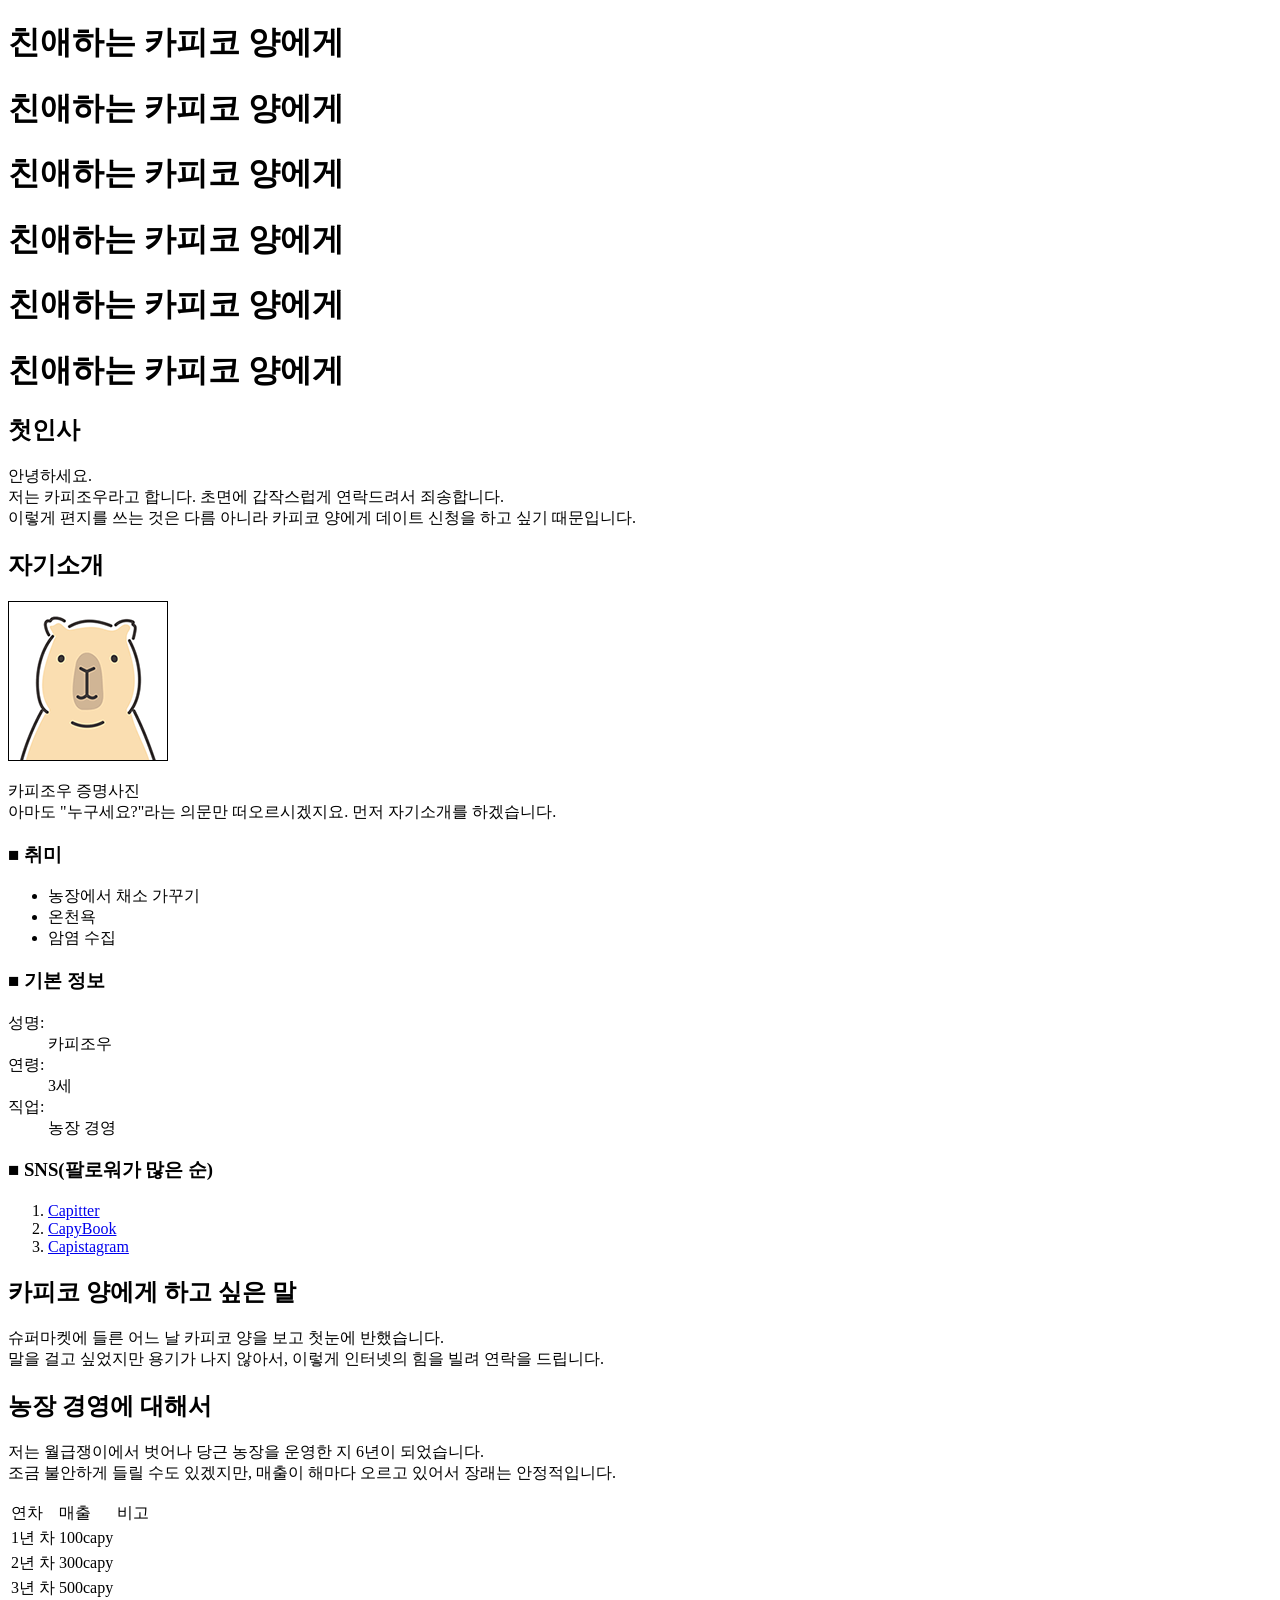
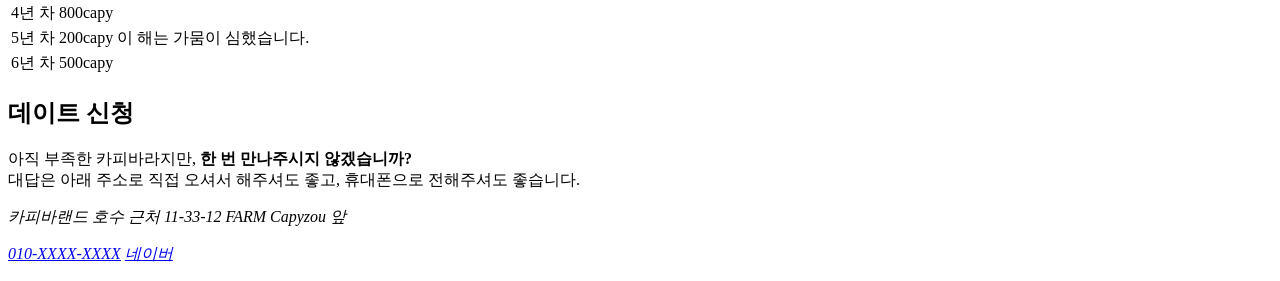
<file: test0323/index.html>
<!DOCTYPE html>
<html lang="ko">
<head>
<meta charset="UTF-8">
<title>카피코 양에게 보내는 편지</title>
</head>
<body>
    <h1>친애하는 카피코 양에게</h1>
    <h1>친애하는 카피코 양에게</h1>
    <h1>친애하는 카피코 양에게</h1>
    <h1>친애하는 카피코 양에게</h1>
    <h1>친애하는 카피코 양에게</h1>
    <h1>친애하는 카피코 양에게</h1>
    <h2>첫인사</h2>
    <p>안녕하세요. <br>
        저는 카피조우라고 합니다. 초면에 갑작스럽게 연락드려서 죄송합니다.<br>
        이렇게 편지를 쓰는 것은 다름 아니라 카피코 양에게 데이트 신청을 하고 싶기 때문입니다.
    </p>


    <h2>자기소개</h2>
    <img src="./images/capyzou.png" alt="이미지에대한설명입력">
    <p>

        카피조우 증명사진<br>
        아마도 "누구세요?"라는 의문만 떠오르시겠지요. 먼저 자기소개를 하겠습니다.<br>
        <h3>
            ■ 취미
        </h3>
        <ul>
            <li>농장에서 채소 가꾸기</li>
            <li>온천욕</li>
            <li>암염 수집</li>
        </ul>
<!-- 기본 정보 목록을 만들 수 있다. -->
        <h3>■ 기본 정보 </h3>
        <dl>
            <dt>성명:</dt>
            <dd>카피조우</dd>
            <dt>연령:</dt>
            <dd>3세</dd>
            <dt>직업:</dt>
            <dd>농장 경영</dd>
        </dl>

        <h3>■ SNS(팔로워가 많은 순)</h3>
        <ol>
            <li><a href="#">Capitter</a></li>
            <li><a href="#">CapyBook</a></li>
            <li><a href="#">Capistagram</a></li>
        </ol>

    </p>

    <h2>카피코 양에게 하고 싶은 말</h2>
    <p>
        슈퍼마켓에 들른 어느 날 카피코 양을 보고 첫눈에 반했습니다.<br>
        말을 걸고 싶었지만 용기가 나지 않아서, 이렇게 인터넷의 힘을 빌려 연락을 드립니다.

    </p>


    <h2>농장 경영에 대해서</h2>
    <p>
        저는 월급쟁이에서 벗어나 당근 농장을 운영한 지 6년이 되었습니다.<br>
        조금 불안하게 들릴 수도 있겠지만, 매출이 해마다 오르고 있어서 장래는 안정적입니다.<br>

        <table>
            <thead>
                <tr>
                    <td>연차</td>
                    <td>매출</td>
                    <td>비고</td>
                </tr>

            </thead>
            <tbody>
                <tr>
                    <td>1년 차</td>
                    <td>100capy</td>
                    <td></td>
                </tr>
                <tr>
                    <td>2년 차</td>
                    <td>300capy</td>
                    <td></td>
                </tr>
                <tr>
                    <td>3년 차</td>
                    <td>500capy</td>
                    <td></td>
                </tr>
                <tr>
                    <td>4년 차</td>
                    <td>800capy</td>
                    <td></td>
                </tr>
                <tr>
                    <td>5년 차</td>
                    <td>200capy</td>
                    <td>이 해는 가뭄이 심했습니다.</td>
                </tr>
                <tr>
                    <td>6년 차</td>
                    <td>500capy</td>
                    <td></td>
                </tr>

  

            </tbody>
        </table>

        
    </p>

    <h2>데이트 신청</h2>
    <p>

        아직 부족한 카피바라지만, <strong>한 번 만나주시지 않겠습니까?</strong><br>
        대답은 아래 주소로 직접 오셔서 해주셔도 좋고, 휴대폰으로 전해주셔도 좋습니다.

    </p>

    <address>
        <p>
            카피바랜드 호수 근처 11-33-12 FARM Capyzou 앞<br>
            
        </p>
        <p>
            <a href="tel:010-1234-1234">010-XXXX-XXXX</a>
            <a href="https://www.naver.com/" target="_blank">네이버</a>
    
        </p>

    </address>

</body>
</html>
</file>
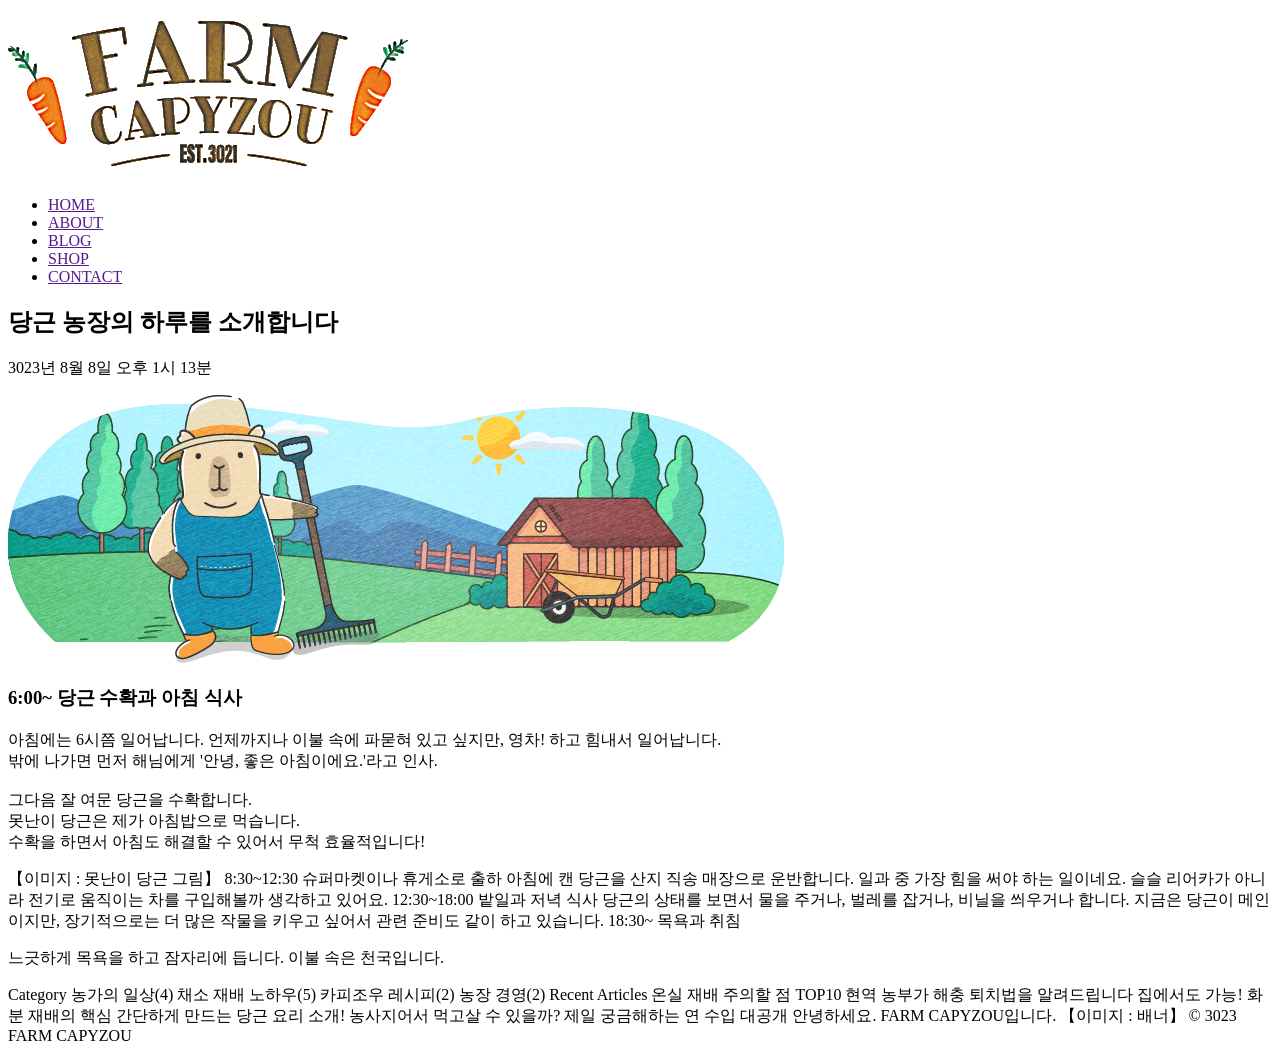
<file: test0413/index.html>
<!DOCTYPE html>
<html lang="ko">
  <head>
    <meta charset="UTF-8">
    <title>FARM CAPYZOU</title>
  </head>
  <body>
    <header>
      <h1>
        <img src="images/logo.png" alt="">
      </h1>
      <nav>
        <ul>
          <li><a href="">HOME</a></li>
          <li><a href="">ABOUT</a></li>
          <li> <a href="">BLOG</a></li>
          <li><a href="">SHOP</a></li>
          <li><a href="">CONTACT</a></li>
        </ul>
      </nav>
    </header>
    <main>
      <h2>당근 농장의 하루를 소개합니다</h2>
      <p>3023년 8월 8일 오후 1시 13분</p>
      <p><img src="images/eyecatch.png" alt=""></p>
      <h3>6:00~ 당근 수확과 아침 식사</h3>
      <p>아침에는 6시쯤 일어납니다. 언제까지나 이불 속에 파묻혀 있고 싶지만, 영차! 하고 힘내서 일어납니다.<br>
    밖에 나가면 먼저 해님에게 '안녕, 좋은 아침이에요.'라고 인사.<br><br>
  그다음 잘 여문 당근을 수확합니다.<br>
    못난이 당근은 제가 아침밥으로 먹습니다.<br>
    수확을 하면서 아침도 해결할 수 있어서 무척 효율적입니다!</p>
      <p></p>
    
    
    
    【이미지 : 못난이 당근 그림】
    8:30~12:30 슈퍼마켓이나 휴게소로 출하
    아침에 캔 당근을 산지 직송 매장으로 운반합니다. 일과 중 가장 힘을 써야 하는 일이네요.
    슬슬 리어카가 아니라 전기로 움직이는 차를 구입해볼까 생각하고 있어요.
    12:30~18:00 밭일과 저녁 식사
    당근의 상태를 보면서 물을 주거나, 벌레를 잡거나, 비닐을 씌우거나 합니다.
    지금은 당근이 메인이지만, 장기적으로는 더 많은 작물을 키우고 싶어서 관련 준비도 같이 하고 있습니다.
    18:30~ 목욕과 취침

    

      <p>
        느긋하게 목욕을 하고 잠자리에 듭니다. 이불 속은 천국입니다.

      </p>
    </main>

    
    
    Category
    농가의 일상(4)
    채소 재배 노하우(5)
    카피조우 레시피(2)
    농장 경영(2)
    Recent Articles
    온실 재배 주의할 점 TOP10
    현역 농부가 해충 퇴치법을 알려드립니다
    집에서도 가능! 화분 재배의 핵심
    간단하게 만드는 당근 요리 소개!
    농사지어서 먹고살 수 있을까? 제일 궁금해하는 연 수입 대공개
    안녕하세요. FARM CAPYZOU입니다.
    【이미지 : 배너】
    © 3023 FARM CAPYZOU
  </body>
</html>
</file>
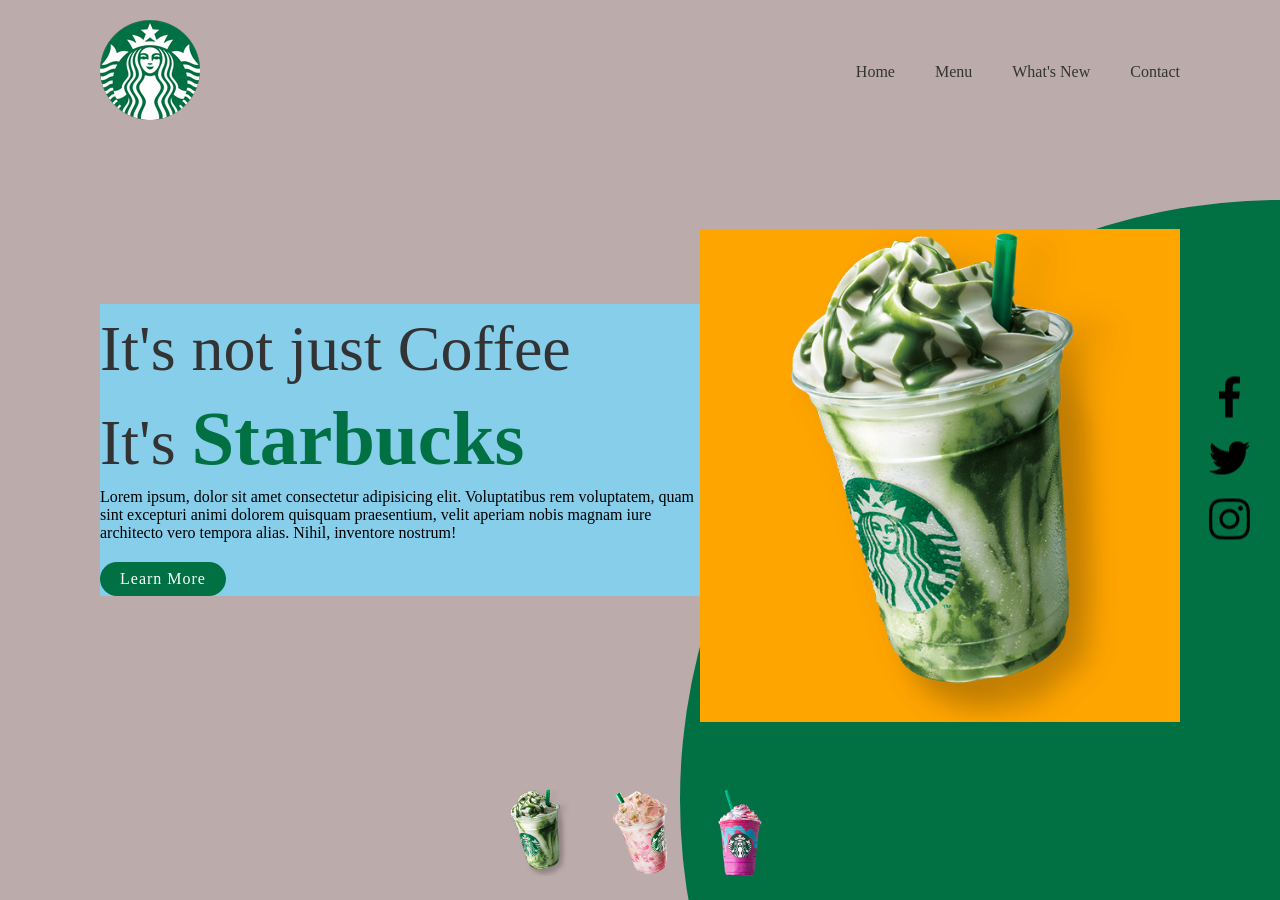
<file: test0511/index.html>
<!DOCTYPE html>
<html lang="en">
<head>
    <meta charset="UTF-8">
    <meta name="viewport" content="width=device-width, initial-scale=1.0">
    <title>Document</title>
    <style>
        * {
            margin: 0;
            padding: 0;
            box-sizing: border-box;  
        }
        section {
            position: relative;
            width: 100%;
            min-height: 100vh;
            padding: 100px;
            display: flex;
            justify-content: space-between;
            align-items: center;
            background-color: #bcabab;
        }
        header {
            position: absolute;
            top: 0;
            left: 0;
            width: 100%;
            padding: 20px 100px;
            display: flex;
            justify-content: space-between;
            align-items: center;

        }
        header .logo {
            position: relative;
            max-width: 80px;
        }
        header ul {
            position: relative;
            display: flex;
        }
        header ul li {
            list-style: none;
        }
        header ul li a {
            display: inline-block;
            color: #333;
            font-weight: 400;
            margin-left: 40px;
            text-decoration: none;
        }
        .content {
            position: relative;
            width: 100%;
            display: flex;
            justify-content: space-between;
            align-items: center;
        }
        .content .textBox {
            position: relative;
            max-width: 600px;
            background-color: skyblue;
        }
        .content .textBox h2 {
            color: #333;
            font-size: 4em;
            line-height: 1.4em;
            font-weight: 500;
        }
        .content .textBox h2 span {
            color: #017143;
            font-size: 1.2em;
            font-weight: 900;
        }
        .content .textBox a {
            display: inline-block;
            margin-top: 20px;
            padding: 8px 20px;
            background-color: #017143;
            color: #fff;
            border-radius: 40px;
            font-weight: 500;
            letter-spacing: 1px;
            text-decoration: none;
        }
        .content .imgBox {
            width: 600px;
            display: flex;
            background-color: orange;
            justify-content: flex-end;
            padding-right: 50px;
            margin-top: 50px;
        }
        .content .imgBox img {
            max-width: 340px;
        }
        .thumb {
            position: absolute;
            display: flex;
            bottom: 20px;
            left: 50%;
            transform: translateX(-50%);
        }
        .thumb li {
            list-style: none;
            margin: 0 20px;
            cursor: pointer;
            transition: .3s;

        }
        .thumb li:hover {
            transform: translateY(-15px);
        }
        .thumb li img {
            max-width: 60px;
        }
        .sci {
            position: absolute;
            top: 50%;
            right: 30px;
            transform: translateY(-50%);
            display: flex;
            flex-direction: column;
            align-items: center;
        }
        .sci li {
            list-style: none;
            margin-top: 20px;
        }

        .circle {
            position: absolute;
            top: 0;
            left: 0;
            width: 100%;
            height: 100%;
            background-color: #017143;
            clip-path: circle(600px at right 800px);
        }

    </style>
</head>
<body>
    <section>
        <div class="circle"></div>
        <header>
            <a href="" class="logo"><img src="./imgs/logo.png" alt=""></a>
            <ul>
                <li><a href="">Home</a></li>
                <li><a href="">Menu</a></li>
                <li><a href="">What's New</a></li>
                <li><a href="">Contact</a></li>
            </ul>
        </header>
        <div class="content">
            <div class="textBox">
                <h2>It's not just Coffee<br>It's <span>Starbucks</span></h2>
                <p>Lorem ipsum, dolor sit amet consectetur adipisicing elit. Voluptatibus rem voluptatem, quam sint excepturi animi dolorem quisquam praesentium, velit aperiam nobis magnam iure architecto vero tempora alias. Nihil, inventore nostrum!</p>
                <a href="">Learn More</a>
            </div>
            <div class="imgBox">
                <img src="./imgs/img1.png" alt="" class="starbucks">
            </div>
        </div>
        <ul class="thumb">
            <li><img src="./imgs/thumb1.png" alt="" onclick="imgSlider('./imgs/img1.png'); changeCircleColor('#017143')"></li>
            <li><img src="./imgs/thumb2.png" alt="" onclick="imgSlider('./imgs/img2.png'); changeCircleColor('#eb7495')"></li>
            <li><img src="./imgs/thumb3.png" alt="" onclick="imgSlider('./imgs/img3.png'); changeCircleColor('#d752b1')"></li>

        </ul>
        <ul class="sci">
            <li><a href=""><img src="./imgs/facebook.png" alt=""></a></li>
            <li><a href=""><img src="./imgs/twitter.png" alt=""></a></li>
            <li><a href=""><img src="./imgs/instagram.png" alt=""></a></li>
        </ul>
    </section>

    <script>
        function imgSlider(anything) {
            document.querySelector('.starbucks').src = anything;
        }
        function changeCircleColor(color) {
            const circle = document.querySelector('.circle');
            circle.style.background = color;
        }

    </script>
    
</body>
</html>
</file>
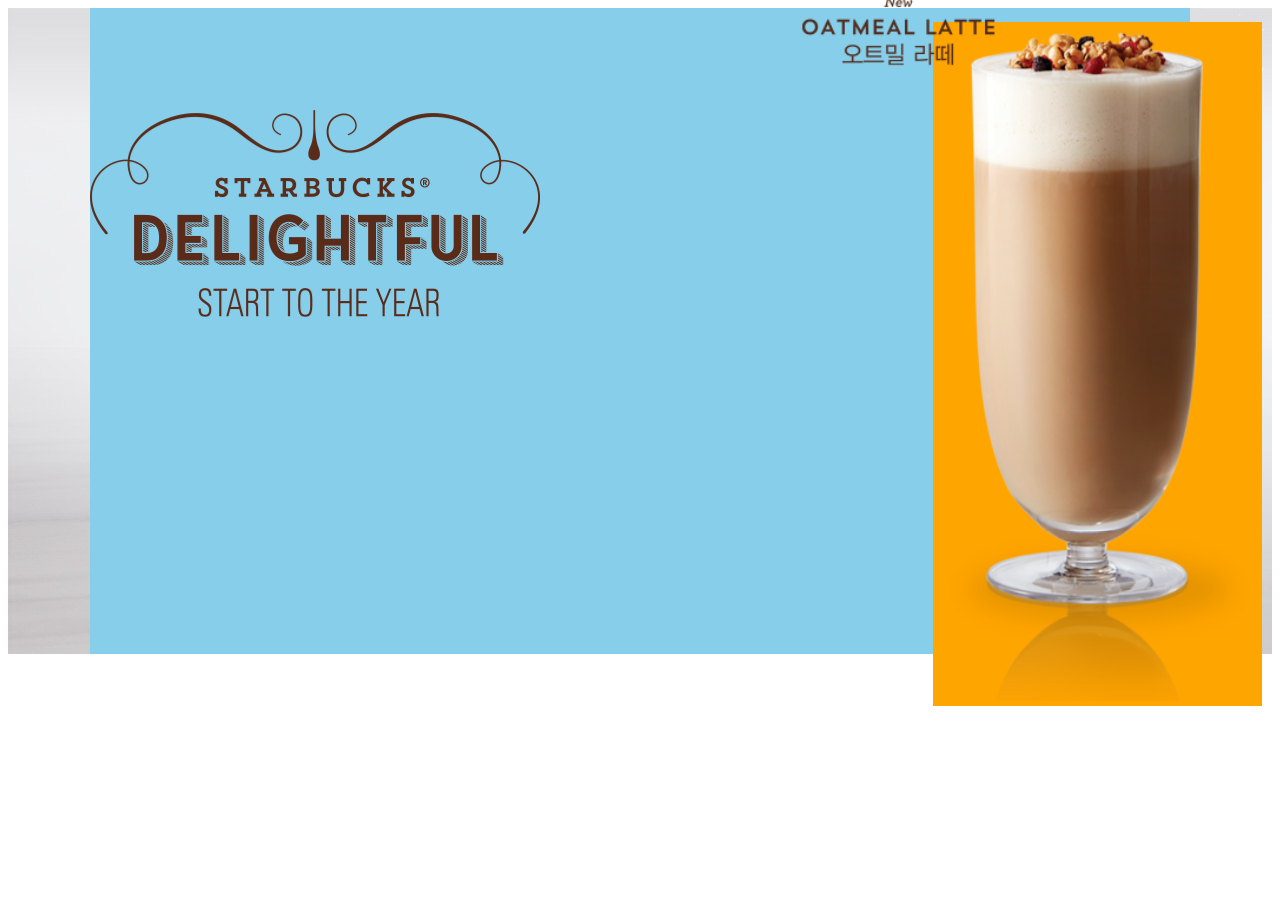
<file: test0608/index.html>
<!DOCTYPE html>
<html lang="en">
<head>
    <meta charset="UTF-8">
    <meta name="viewport" content="width=device-width, initial-scale=1.0">
    <title>Document</title>
    <script src="https://cdn.jsdelivr.net/npm/gsap@3.15/dist/gsap.min.js"></script>
    <style>
        .visual {
            background-image: url(./images/visual_bg.jpg);
        }
        .visual .inner {
            width: 1100px;
            margin: 0 auto;
            background-color: skyblue;
            height: 646px;
            position: relative;


        }
        .visual .title {
            position: absolute;
            left: -10px;
            top: 88px;

        }
        .visual .pcup1 {
            position: absolute;
            bottom: 0;
            right: -47px;
            background-color: orange;
        }
        .visual .cup1.text {
            position: absolute;
            top: -30px;
            right: 220px;
            
        }
        .visual .pcup2 {
            position: absolute;
            bottom: 0;
            right: 162px;
            background-color: gray;
        }
        .visual .cup2.text {
            position: absolute;
            top: 150px;
            right: 250px;
        }
        .visual .pspoon {
            position: absolute;
            bottom: 0;
            left: 275px;
        }
    </style>
</head>
<body>
    <section class="visual">
        <div class="inner">
            <div class="title fade-in">
                <img src="./images/visual_title.png" alt="">
            </div>
            <div class="pcup1 fade-in">
                <img src="./images/visual_cup1.png" alt="" class="cup1 image">
                <img src="./images/visual_cup1_text.png" alt="" class="cup1 text">
            </div>
            <div class="pcup2 fade-in">
                <img src="./images/visual_cup2.png" alt="" class="cup2 image">
                <img src="./images/visual_cup2_text.png" alt="" class="cup2 text">
            </div>
            <div class="pspoon fade-in">
                <img src="./images/visual_spoon.png" alt="" class="spoon">
            </div>
        </div>
    </section>
    <script>
        const fadeEls = document.querySelectorAll('.visual .fade-in')

        gsap.from(fadeEls, {
            duration: 2,
            scale: .3,
            ease: 'elastic',
            opacity: 0,
            stagger: 0.7
        })
    </script>
</body>
</html>
</file>
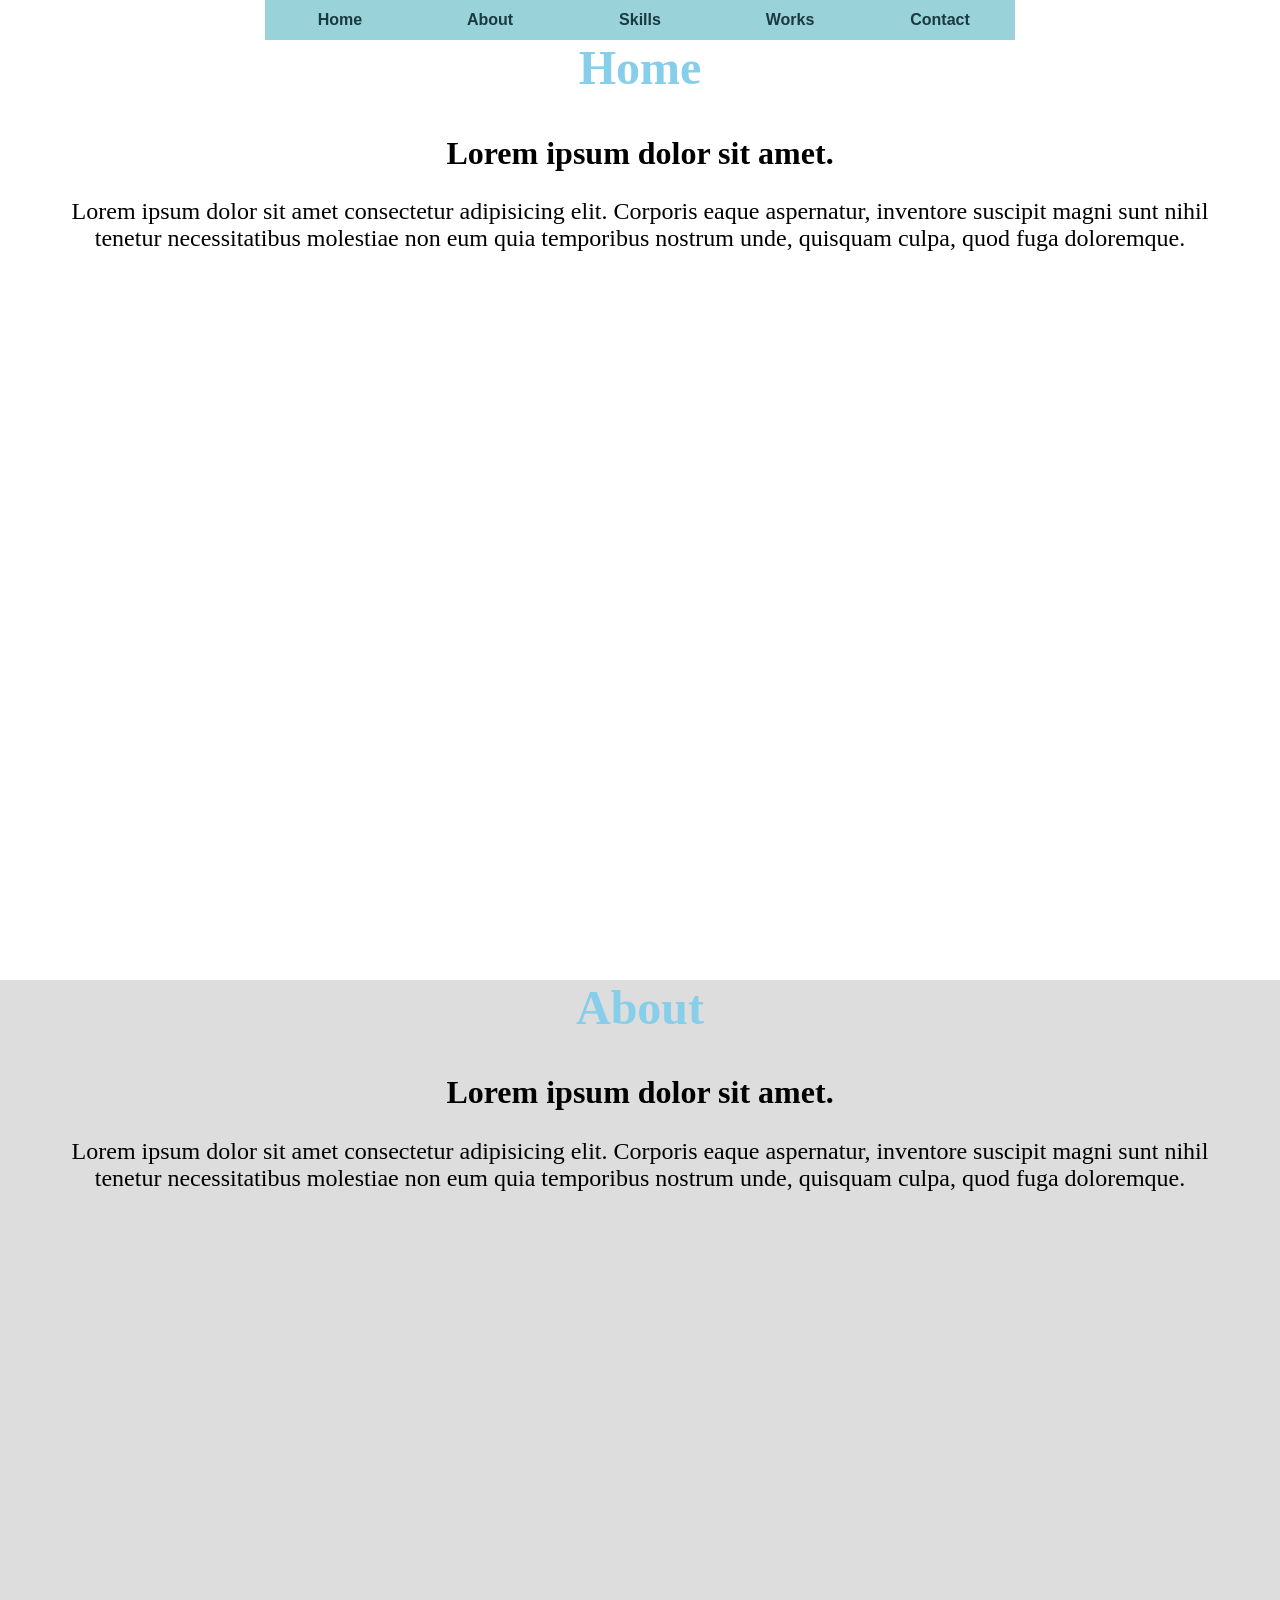
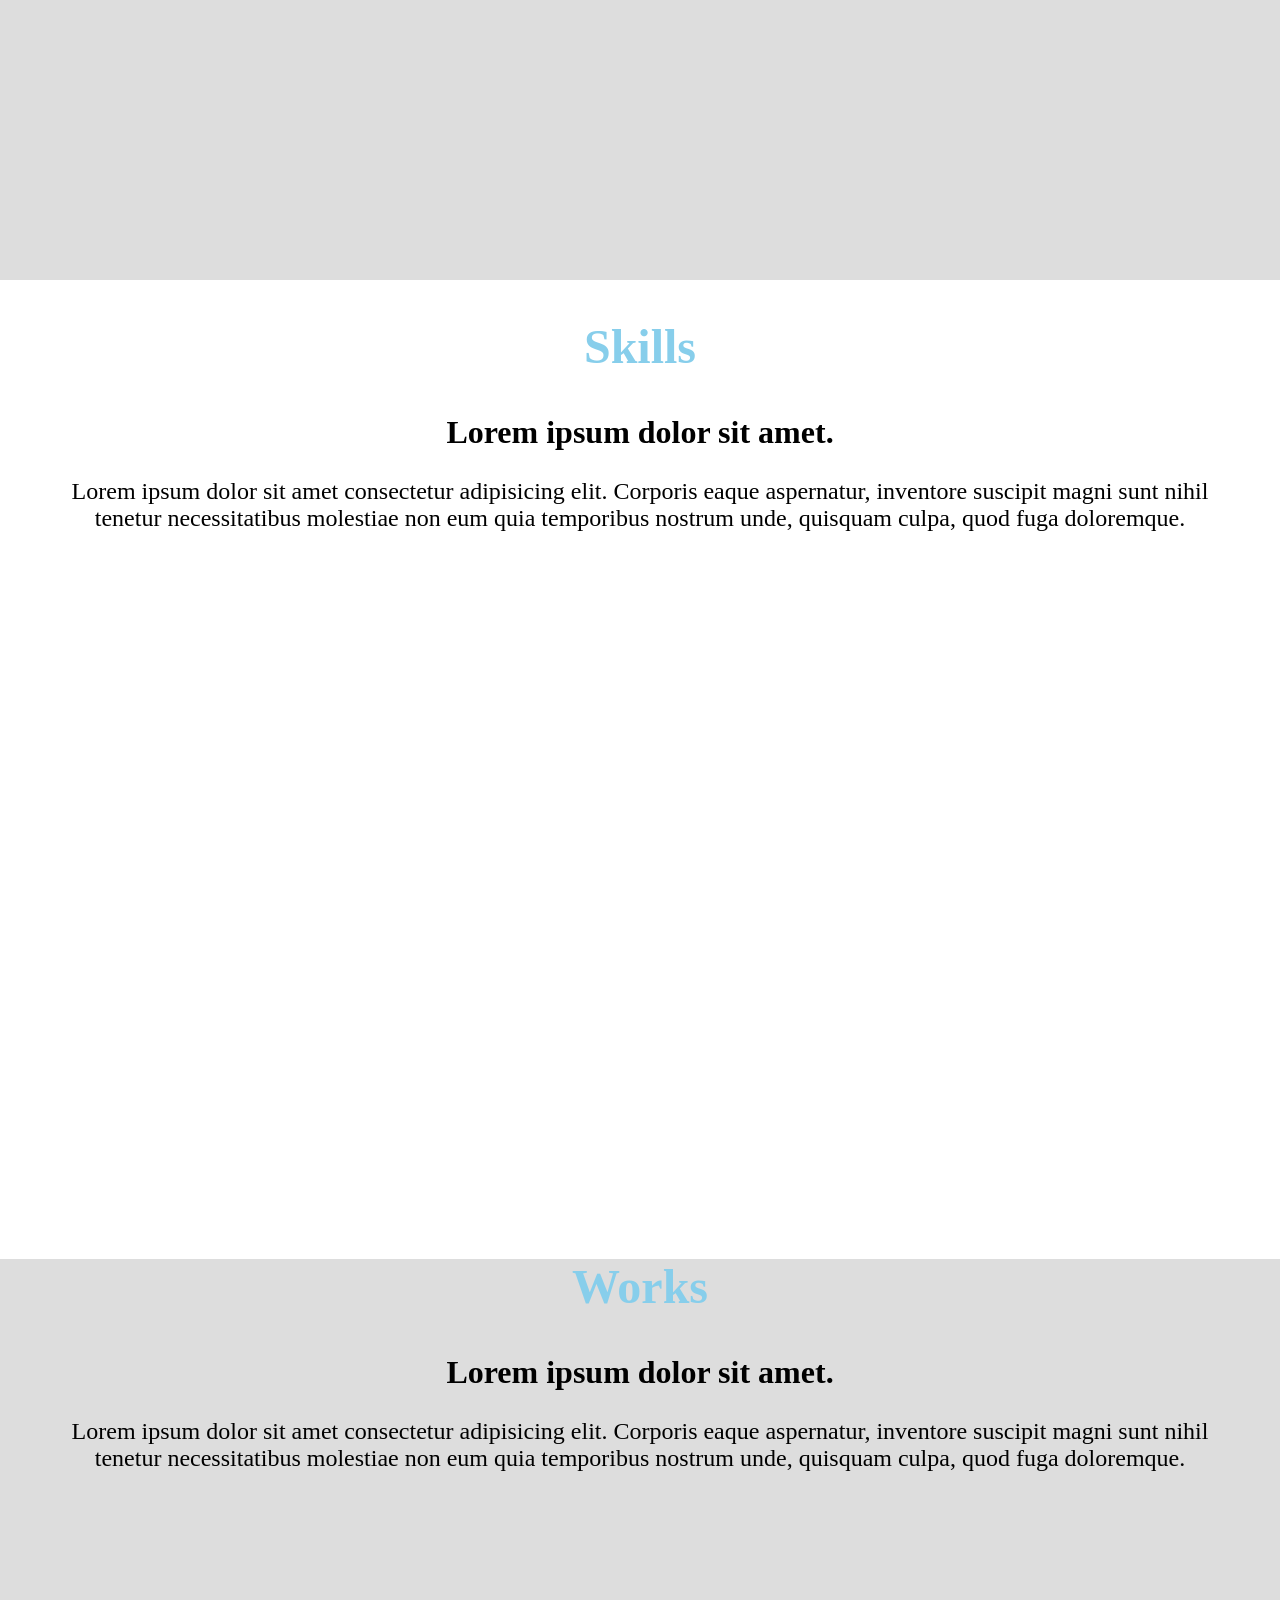
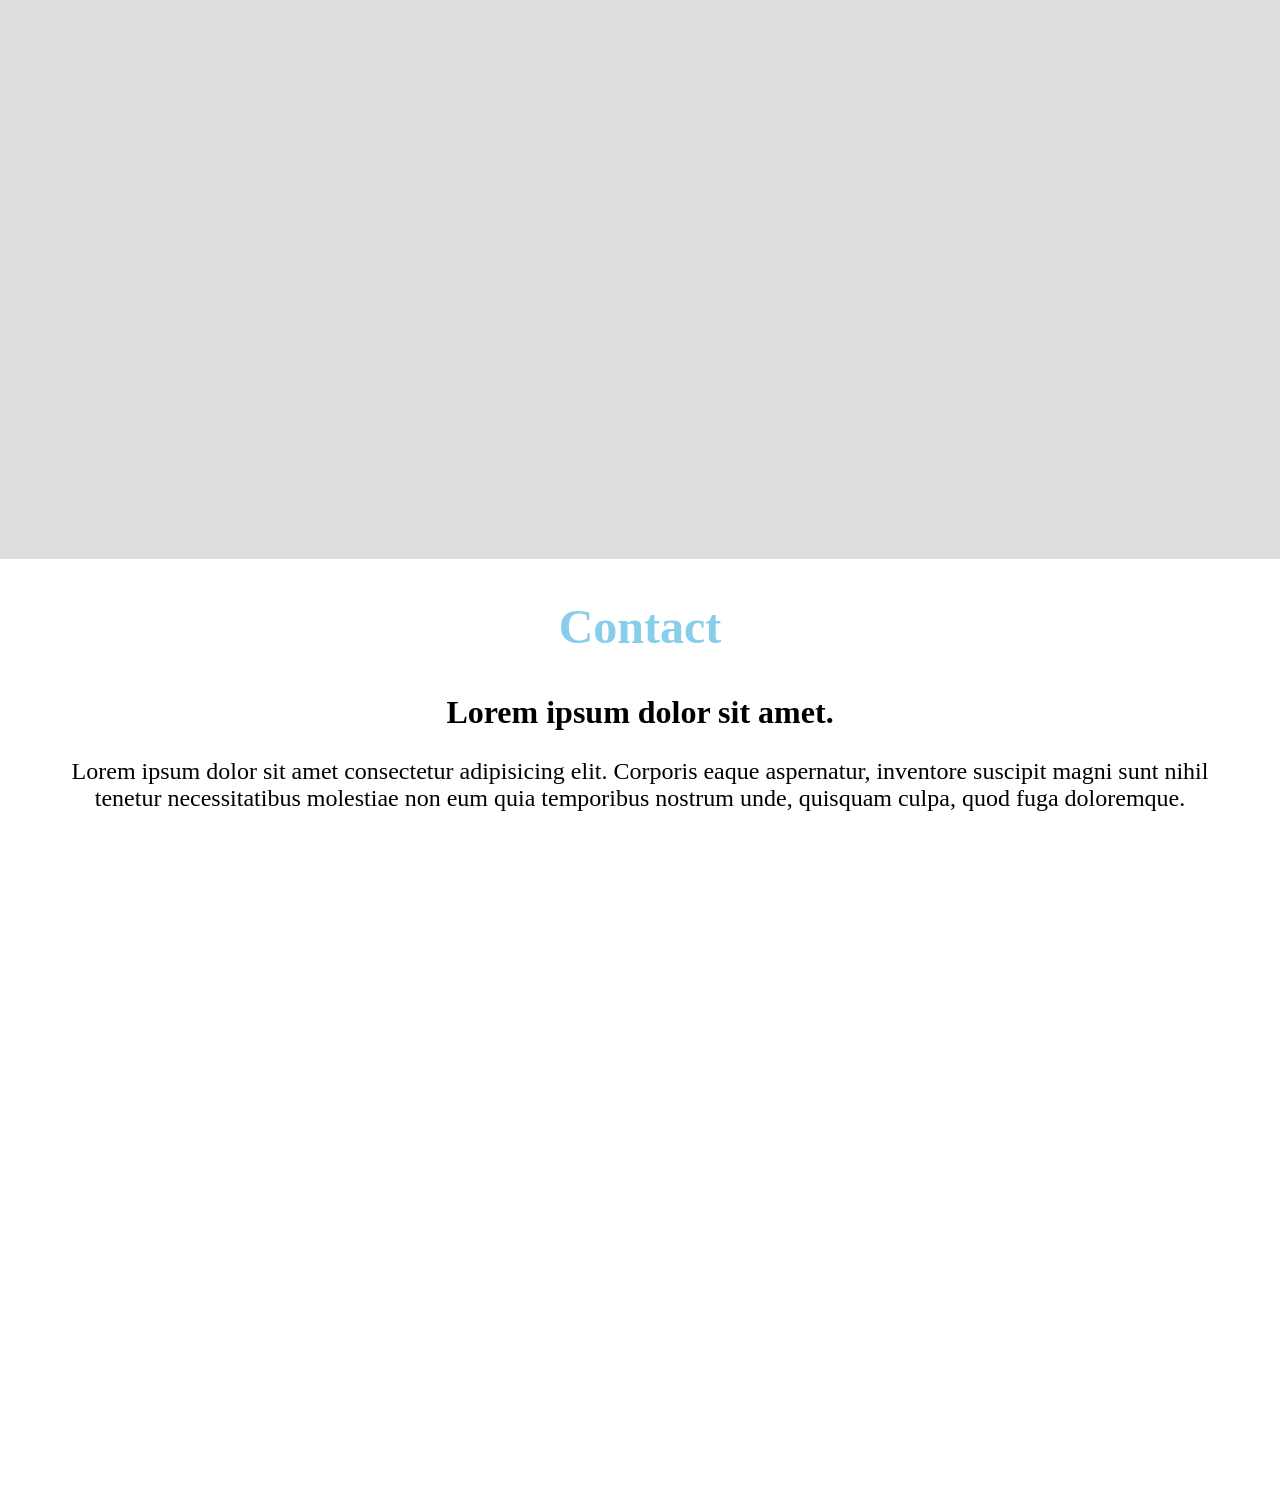
<file: test0615/index.html>
<!DOCTYPE html>
<html lang="en">
<head>
    <meta charset="UTF-8">
    <meta name="viewport" content="width=device-width, initial-scale=1.0">
    <title>Document</title>
    <style>
        body {
            margin: 0;
        }

        section {
            width: 100%;
            height: 100vh;
            text-align: center;
        }
        section:nth-child(odd) {
            background-color: rgb(221, 221, 221);
        }
        .wrapper {
            max-width: 1200px;

            margin: auto;
        }
        h1 {
            color: skyblue;
            font-size: 48px;
        }
        h2 {
            font-size: 32px;
        }
        h3 {
            font-size: 24px;
            font-weight: 300;
        }
        .btns {
            position: fixed;
            top: 0;
            width: 100%;
        }
        .btns .container {
            position: relative;
            max-width: 900px;
            margin: auto;

        }
        .btns__menu {
            display: flex;
            justify-content: center;
        }
        .btns__menu .btn {
            font-size: 16px;
            font-weight: 600;
            color: #193a40;
            width: 150px;
            height: 40px;
            cursor: pointer;
            background-color: #9ad2d9;

        }
        .btns__menu .btn:hover {
            background-color: white;
        }
        button {
            background-color: transparent;
            cursor: pointer;
            border: none;
        }
    </style>
</head>
<body>
    <div class="btns">
        <div class="container">
            <div class="btns__menu">
                <button class="btn home">Home</button>
                <button class="btn about">About</button>
                <button class="btn skills">Skills</button>
                <button class="btn works">Works</button>
                <button class="btn contact">Contact</button>
            </div>
        </div>
    </div>
    <section id="home">
        <div class="wrapper">
            <h1>Home</h1>
            <h2>Lorem ipsum dolor sit amet.</h2>
            <h3>Lorem ipsum dolor sit amet consectetur adipisicing elit. Corporis eaque aspernatur, inventore suscipit magni sunt nihil tenetur necessitatibus molestiae non eum quia temporibus nostrum unde, quisquam culpa, quod fuga doloremque.</h3>

        </div>
    </section>
    <section id="about">
        <div class="wrapper">
            <h1>About</h1>
            <h2>Lorem ipsum dolor sit amet.</h2>
            <h3>Lorem ipsum dolor sit amet consectetur adipisicing elit. Corporis eaque aspernatur, inventore suscipit magni sunt nihil tenetur necessitatibus molestiae non eum quia temporibus nostrum unde, quisquam culpa, quod fuga doloremque.</h3>

        </div>
    </section>
    <section id="skills">
        <div class="wrapper">
            <h1>Skills</h1>
            <h2>Lorem ipsum dolor sit amet.</h2>
            <h3>Lorem ipsum dolor sit amet consectetur adipisicing elit. Corporis eaque aspernatur, inventore suscipit magni sunt nihil tenetur necessitatibus molestiae non eum quia temporibus nostrum unde, quisquam culpa, quod fuga doloremque.</h3>

        </div>
    </section>
    <section id="works">
        <div class="wrapper">
            <h1>Works</h1>
            <h2>Lorem ipsum dolor sit amet.</h2>
            <h3>Lorem ipsum dolor sit amet consectetur adipisicing elit. Corporis eaque aspernatur, inventore suscipit magni sunt nihil tenetur necessitatibus molestiae non eum quia temporibus nostrum unde, quisquam culpa, quod fuga doloremque.</h3>

        </div>
    </section>
    <section id="contact">
        <div class="wrapper">
            <h1>Contact</h1>
            <h2>Lorem ipsum dolor sit amet.</h2>
            <h3>Lorem ipsum dolor sit amet consectetur adipisicing elit. Corporis eaque aspernatur, inventore suscipit magni sunt nihil tenetur necessitatibus molestiae non eum quia temporibus nostrum unde, quisquam culpa, quod fuga doloremque.</h3>

        </div>
    </section>
    <script>
        const btnHome = document.querySelector('.home');
        const sectionHome = document.querySelector('#home');

        btnHome.addEventListener('click', function(){
            sectionHome.scrollIntoView({behavior:"smooth", block:"center"})
        })
        const btnAbout = document.querySelector('.about');
        const sectionAbout = document.querySelector('#about');

        btnAbout.addEventListener('click', function(){
            sectionAbout.scrollIntoView({behavior:"smooth", block:"center"})
        })
        const btnSkills = document.querySelector('.skills');
        const sectionSkills = document.querySelector('#skills');

        btnSkills.addEventListener('click', function(){
            sectionSkills.scrollIntoView({behavior:"smooth", block:"center"})
        })
        const btnWorks = document.querySelector('.works');
        const sectionWorks = document.querySelector('#works');

        btnWorks.addEventListener('click', function(){
            sectionWorks.scrollIntoView({behavior:"smooth", block:"center"})
        })
        const btnContact = document.querySelector('.contact');
        const sectionContact = document.querySelector('#contact');

        btnContact.addEventListener('click', function(){
            sectionContact.scrollIntoView({behavior:"smooth", block:"center"})
        })

    </script>
</body>
</html>
</file>
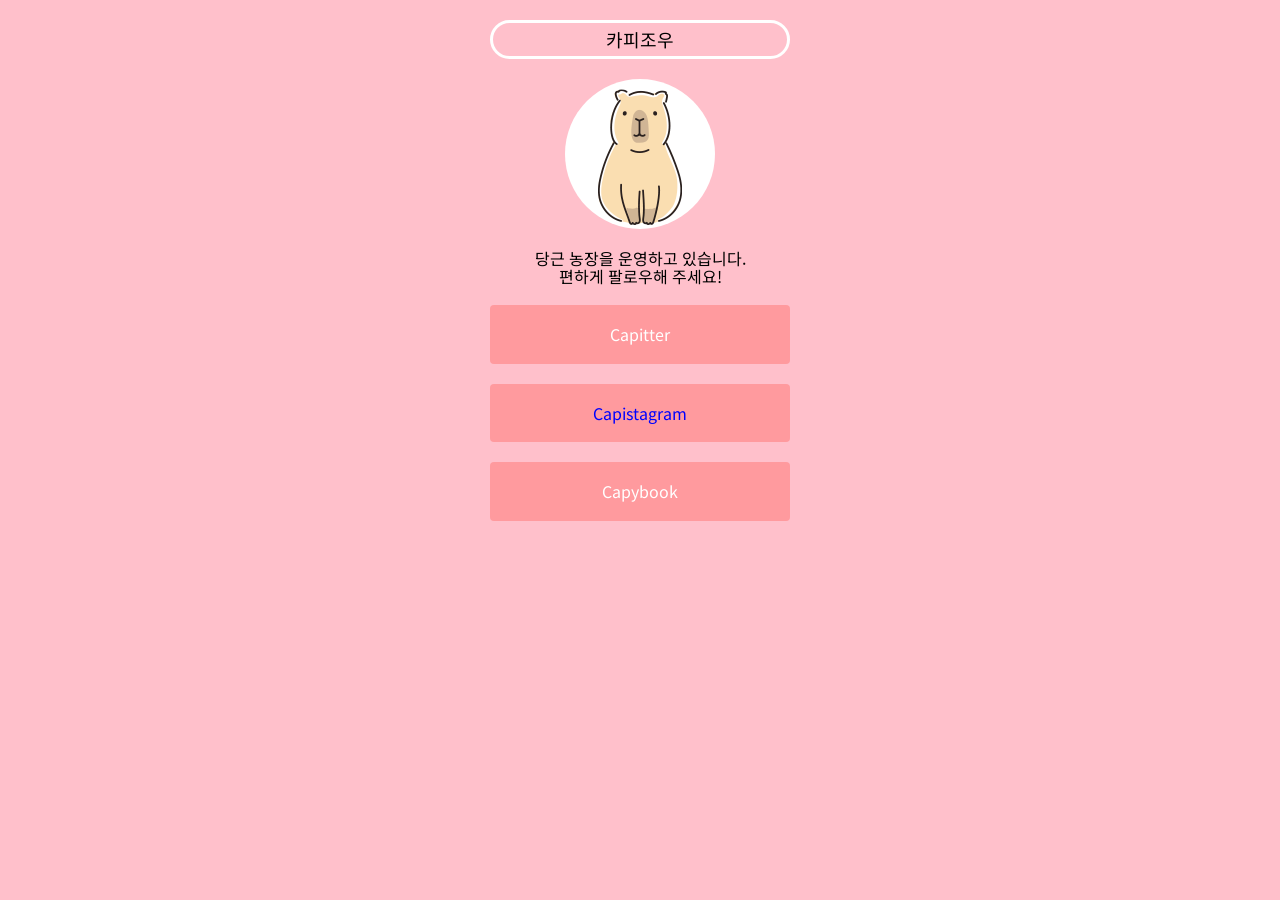
<file: test0406/작업/index.html>
<!DOCTYPE html>
<html lang="ko">
  <head>
    <meta charset="UTF-8">
    <title>카피조우 소개</title>
    <link rel="preconnect" href="https://fonts.googleapis.com">
    <link rel="preconnect" href="https://fonts.gstatic.com" crossorigin>
    <link href="https://fonts.googleapis.com/css2?family=Noto+Sans+KR:wght@100..900&display=swap" rel="stylesheet">
    <link rel="stylesheet" href="css/reset.css">
    <link rel="stylesheet" href="./css/style.css">

  </head>
  <body>
    <h1>카피조우</h1>
    <p >
      <img src="capyzou.png" alt="카피조우 증명사진">
    </p>
    <p>
      당근 농장을 운영하고 있습니다.<br>
      편하게 팔로우해 주세요!
    </p>
    <ul>
      <li><a href="#">Capitter</a></li>
      <li><a href="#" style="color: blue;">Capistagram</a></li>
      <li><a href="#">Capybook</a></li>
    </ul>
  </body>
</html>
</file>
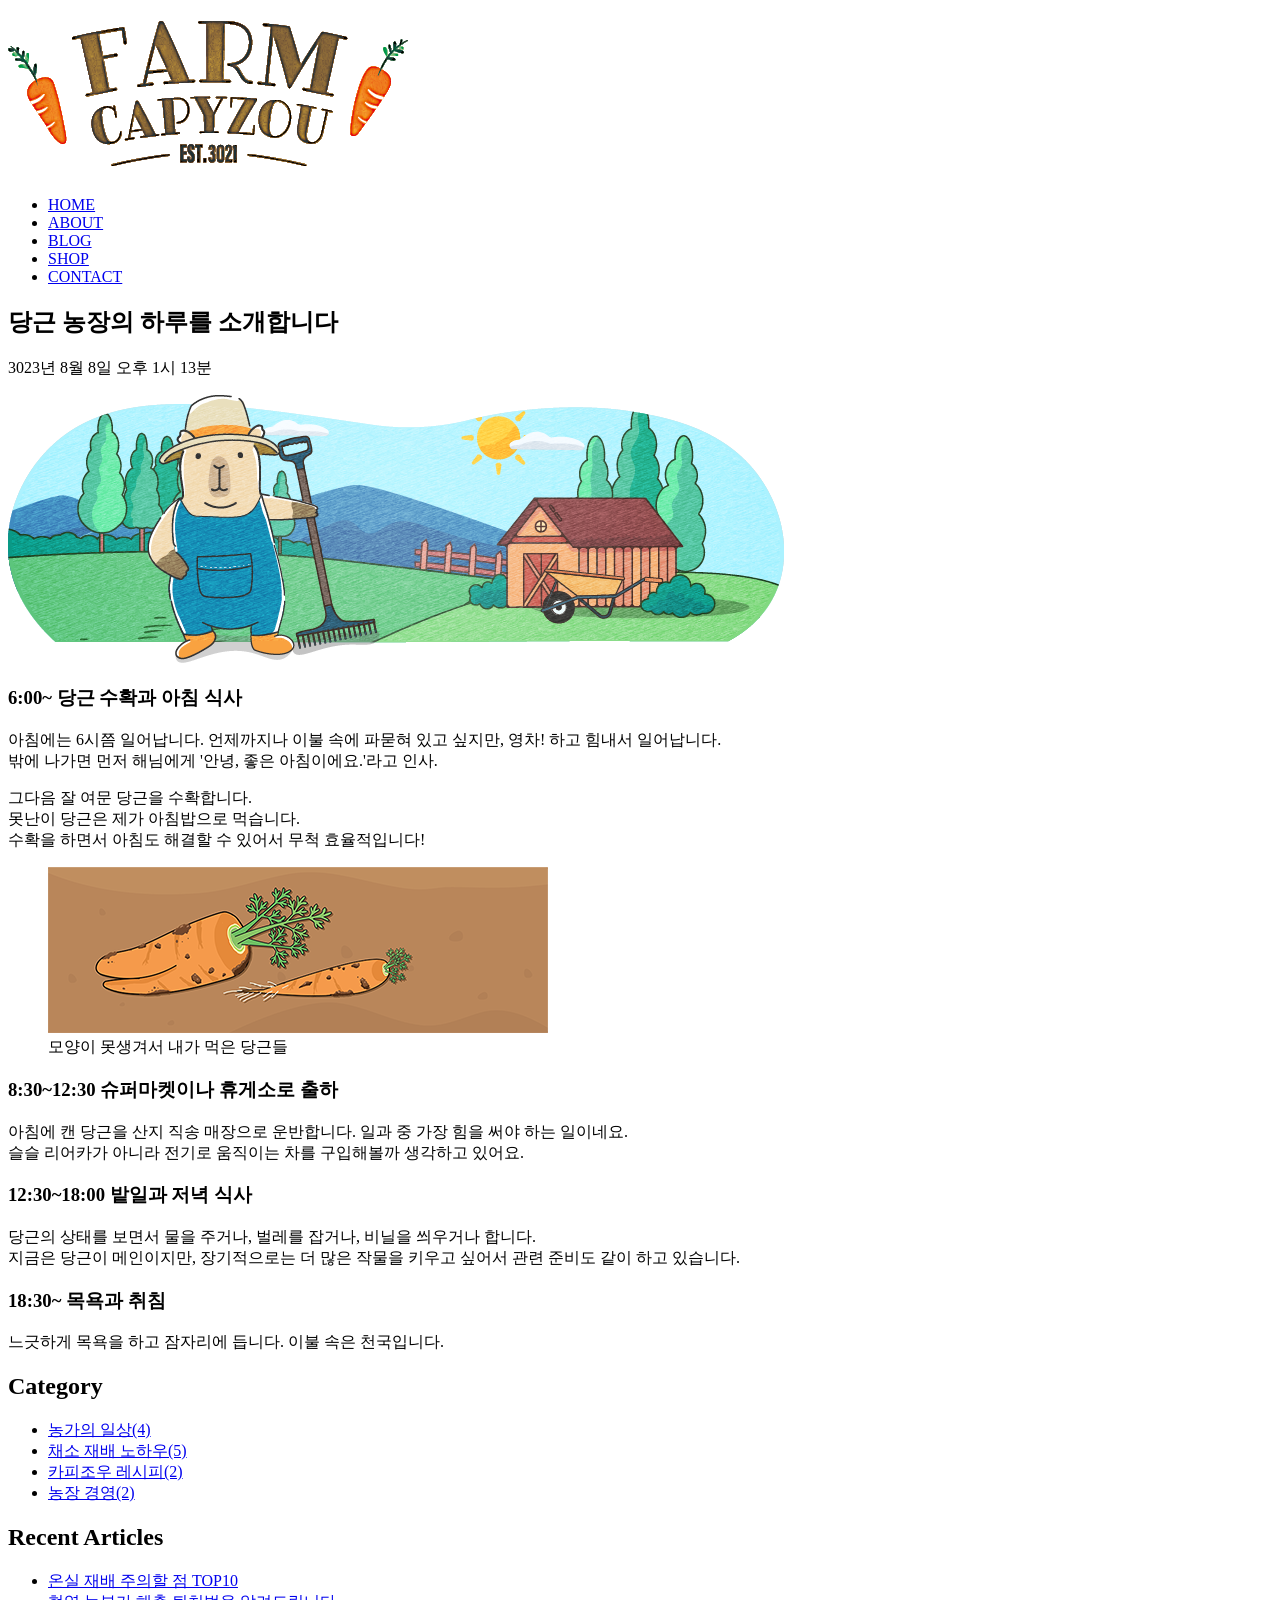
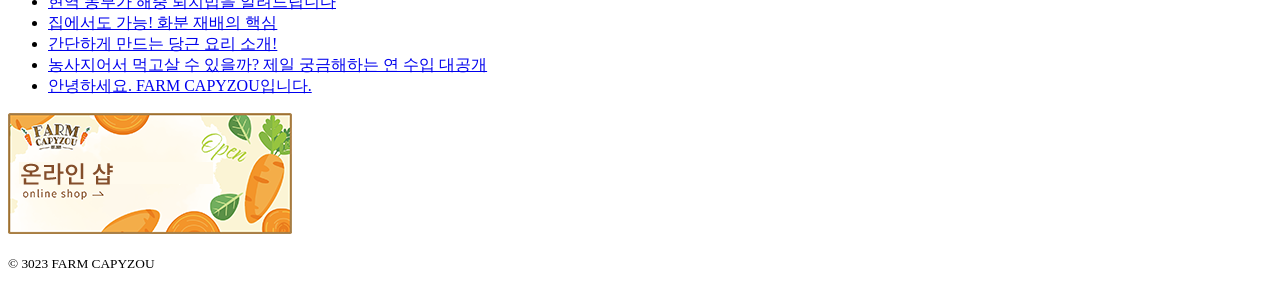
<file: test0413/완성/index.html>
<!DOCTYPE html>
<html lang="ko">
  <head>
    <meta charset="UTF-8">
    <title>FARM CAPYZOU</title>
  </head>
  <body>
    <header>
      <h1><img src="images/logo.png" alt="FARM CAPYZOU"></h1>
      <nav>
        <ul>
          <li><a href="#">HOME</a></li>
          <li><a href="#">ABOUT</a></li>
          <li><a href="#">BLOG</a></li>
          <li><a href="#">SHOP</a></li>
          <li><a href="#">CONTACT</a></li>
        </ul>
      </nav>
    </header>
    <main>
      <article>
        <h2>당근 농장의 하루를 소개합니다</h2>
        <p>
          <time datetime="3023-08-08T13:13">
            3023년 8월 8일 오후 1시 13분
          </time>
        </p>
        <p>
          <img src="images/eyecatch.png" alt="농원에 있는 카피조우 그림">
        </p>
        <section>
          <h3>6:00~ 당근 수확과 아침 식사</h3>
          <p>아침에는 6시쯤 일어납니다. 언제까지나 이불 속에 파묻혀 있고 싶지만, 영차! 하고 힘내서 일어납니다.<br>밖에 나가면 먼저 해님에게 '안녕, 좋은 아침이에요.'라고 인사.</p>
          <p>
            그다음 잘 여문 당근을 수확합니다.<br>
            못난이 당근은 제가 아침밥으로 먹습니다.<br>
            수확을 하면서 아침도 해결할 수 있어서 무척 효율적입니다!<br>
          </p>
          <figure>
            <img src="images/carrots.png" alt="못난이 당근 그림">
            <figcaption>모양이 못생겨서 내가 먹은 당근들</figcaption>
          </figure>
        </section>
        <section>
          <h3>8:30~12:30 슈퍼마켓이나 휴게소로 출하</h3>
          <p>아침에 캔 당근을 산지 직송 매장으로 운반합니다. 일과 중 가장 힘을 써야 하는 일이네요.<br>슬슬 리어카가 아니라 전기로 움직이는 차를 구입해볼까 생각하고 있어요.</p>
        </section>
        <section>
          <h3>12:30~18:00 밭일과 저녁 식사</h3>
          <p>당근의 상태를 보면서 물을 주거나, 벌레를 잡거나, 비닐을 씌우거나 합니다.<br>지금은 당근이 메인이지만, 장기적으로는 더 많은 작물을 키우고 싶어서 관련 준비도 같이 하고 있습니다.</p>
        </section>
        <section>
          <h3>18:30~ 목욕과 취침</h3>
          <p>느긋하게 목욕을 하고 잠자리에 듭니다. 이불 속은 천국입니다.</p>
        </section>
      </article>
    </main>
    <aside>
      <nav>
        <h2>Category</h2>
        <ul>
          <li><a href="#">농가의 일상(4)</a></li>
          <li><a href="#">채소 재배 노하우(5)</a></li>
          <li><a href="#">카피조우 레시피(2)</a></li>
          <li><a href="#">농장 경영(2)</a></li>
        </ul>
      </nav>
      <nav>
        <h2>Recent Articles</h2>
        <ul>
          <li><a href="#">온실 재배 주의할 점 TOP10</a></li>
          <li><a href="#">현역 농부가 해충 퇴치법을 알려드립니다</a></li>
          <li><a href="#">집에서도 가능! 화분 재배의 핵심</a></li>
          <li><a href="#">간단하게 만드는 당근 요리 소개!</a></li>
          <li><a href="#">농사지어서 먹고살 수 있을까? 제일 궁금해하는 연 수입 대공개</a></li>
          <li><a href="#">안녕하세요. FARM CAPYZOU입니다.</a></li>
        </ul>
      </nav>
      <p>
        <a href="#"><img src="images/side_banner.png" alt="온라인 샵 배너"></a>
      </p>
    </aside>
    <footer>
      <p><small>© 3023 FARM CAPYZOU</small></p>
    </footer>
  </body>
</html>
</file>
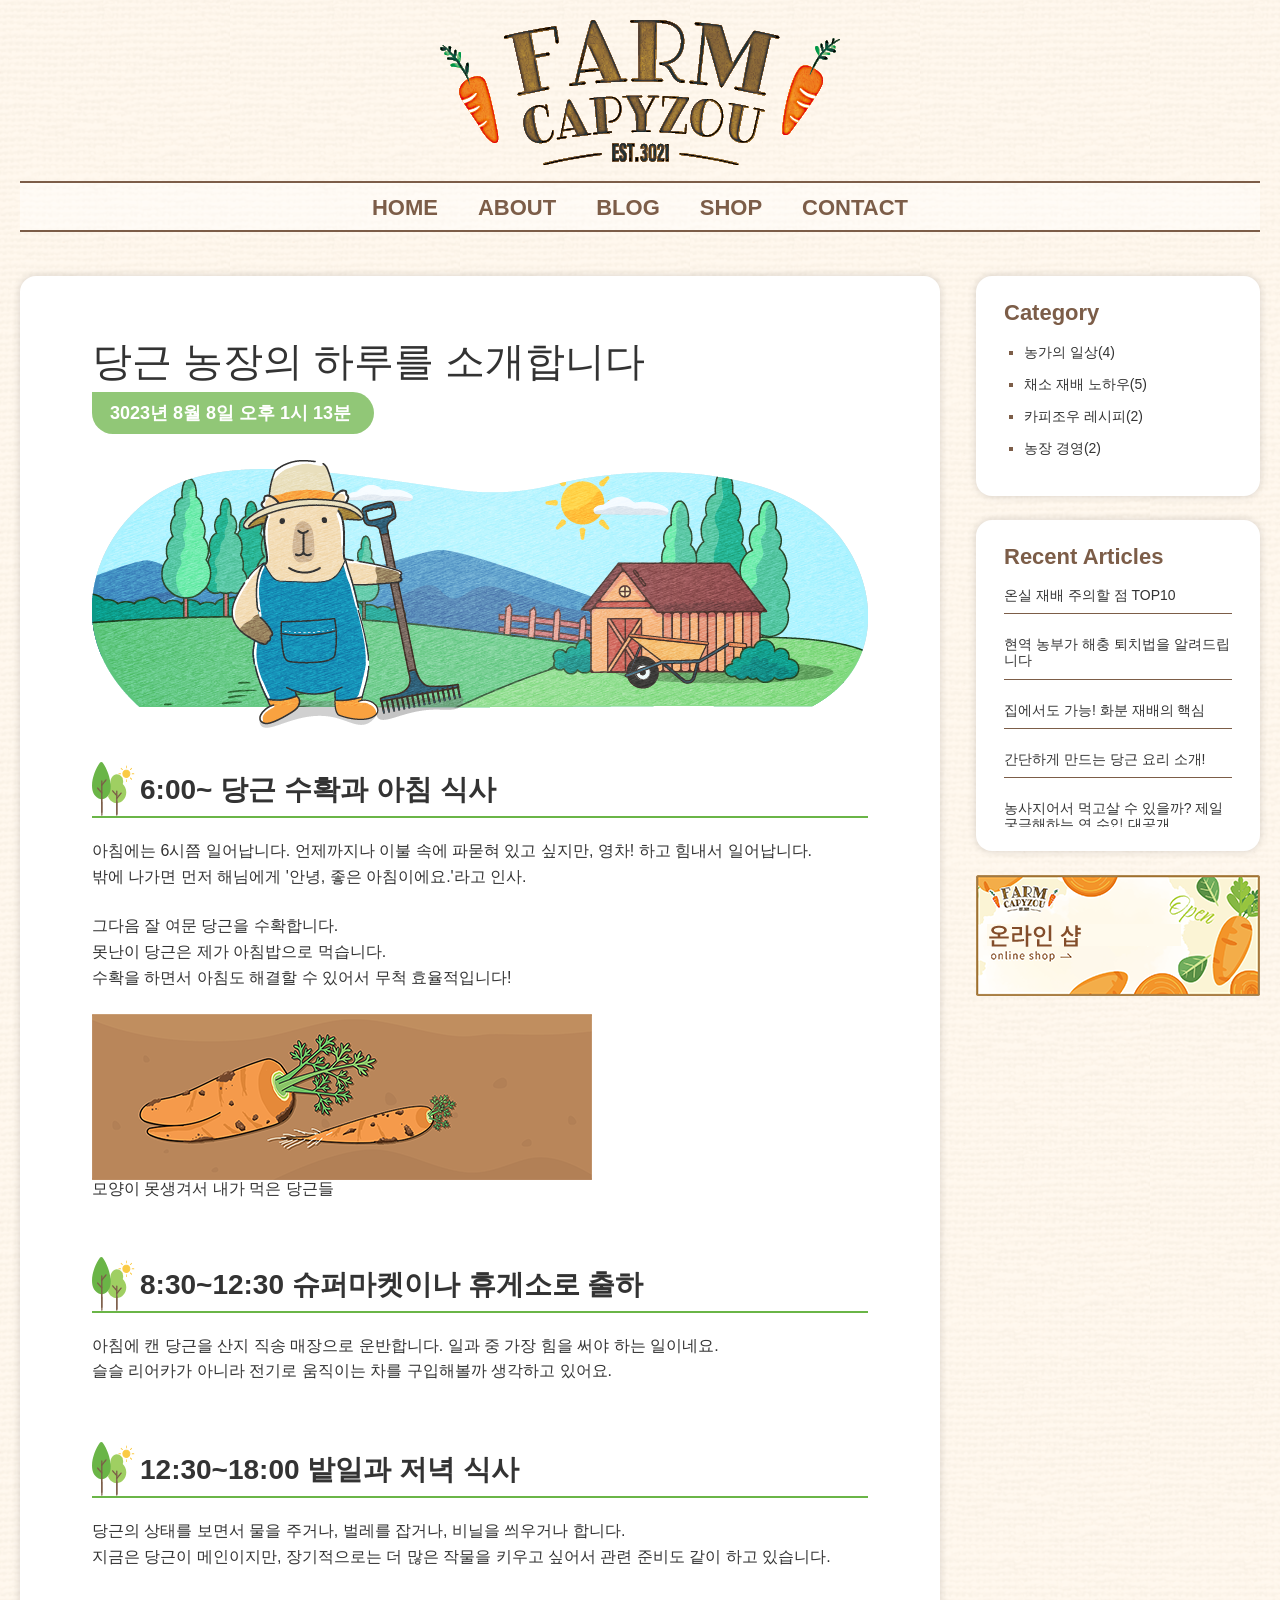
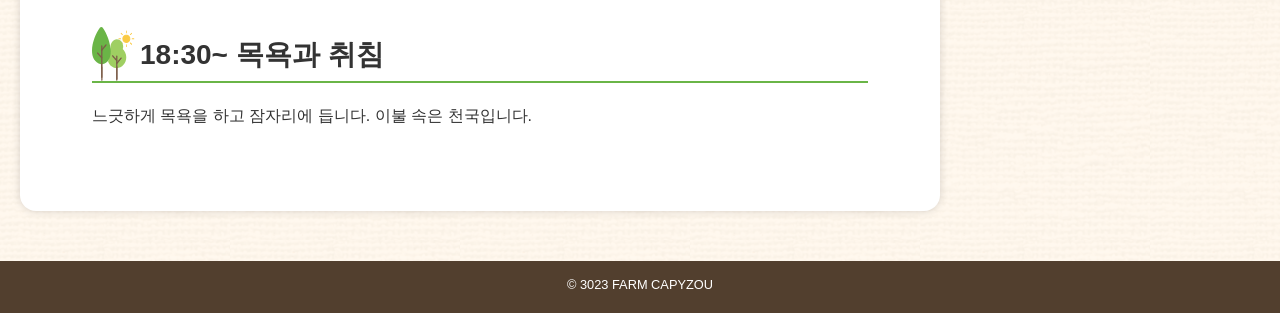
<file: test0413/06장/완성/index.html>
<!DOCTYPE html>
<html lang="ko">
  <head>
    <meta charset="UTF-8">
    <link rel="stylesheet" href="css/reset.css">
    <link rel="stylesheet" href="css/style.css">
    <title>FARM CAPYZOU</title>
  </head>
  <body>
    <header>
      <h1><img src="images/logo.png" alt="FARM CAPYZOU"></h1>
      <nav>
        <ul>
          <li><a href="#">HOME</a></li>
          <li><a href="#">ABOUT</a></li>
          <li><a href="#">BLOG</a></li>
          <li><a href="#">SHOP</a></li>
          <li><a href="#">CONTACT</a></li>
        </ul>
      </nav>
    </header>
    <div>
      <main>
        <article>
          <h2>당근 농장의 하루를 소개합니다</h2>
          <p class="postdate">
            <time datetime="3023-08-08T13:13">
              3023년 8월 8일 오후 1시 13분
            </time>
          </p>
          <p class="eyecatch">
            <img src="images/eyecatch.png" alt="농원에 있는 카피조우 그림">
          </p>
          <section>
            <h3>6:00~ 당근 수확과 아침 식사</h3>
            <p>아침에는 6시쯤 일어납니다. 언제까지나 이불 속에 파묻혀 있고 싶지만, 영차! 하고 힘내서 일어납니다.<br>밖에 나가면 먼저 해님에게 '안녕, 좋은 아침이에요.'라고 인사.</p>
            <p>
              그다음 잘 여문 당근을 수확합니다.<br>
              못난이 당근은 제가 아침밥으로 먹습니다.<br>
              수확을 하면서 아침도 해결할 수 있어서 무척 효율적입니다!<br>
            </p>
            <figure>
              <img src="images/carrots.png" alt="못난이 당근 그림">
              <figcaption>모양이 못생겨서 내가 먹은 당근들</figcaption>
            </figure>
          </section>
          <section>
            <h3>8:30~12:30 슈퍼마켓이나 휴게소로 출하</h3>
            <p>아침에 캔 당근을 산지 직송 매장으로 운반합니다. 일과 중 가장 힘을 써야 하는 일이네요. <br>슬슬 리어카가 아니라 전기로 움직이는 차를 구입해볼까 생각하고 있어요.</p>
          </section>
          <section>
            <h3>12:30~18:00 밭일과 저녁 식사</h3>
            <p>당근의 상태를 보면서 물을 주거나, 벌레를 잡거나, 비닐을 씌우거나 합니다.<br>지금은 당근이 메인이지만, 장기적으로는 더 많은 작물을 키우고 싶어서 관련 준비도 같이 하고 있습니다.</p>
          </section>
          <section>
            <h3>18:30~ 목욕과 취침</h3>
            <p>느긋하게 목욕을 하고 잠자리에 듭니다. 이불 속은 천국입니다.</p>
          </section>
        </article>
      </main>
      <aside>
        <nav class="categoryNav">
          <h2>Category</h2>
          <ul>
            <li><a href="#">농가의 일상(4)</a></li>
            <li><a href="#">채소 재배 노하우(5)</a></li>
            <li><a href="#">카피조우 레시피(2)</a></li>
            <li><a href="#">농장 경영(2)</a></li>
          </ul>
        </nav>
        <nav class="recentNav">
          <h2>Recent Articles</h2>
          <ul>
            <li><a href="#">온실 재배 주의할 점 TOP10</a></li>
            <li><a href="#">현역 농부가 해충 퇴치법을 알려드립니다</a></li>
            <li><a href="#">집에서도 가능! 화분 재배의 핵심</a></li>
            <li><a href="#">간단하게 만드는 당근 요리 소개!</a></li>
            <li><a href="#">농사지어서 먹고살 수 있을까? 제일 궁금해하는 연 수입 대공개</a></li>
            <li><a href="#">안녕하세요. FARM CAPYZOU입니다.</a></li>
          </ul>
        </nav>
        <p>
          <a href="#"><img src="images/side_banner.png" alt="온라인 샵 배너"></a>
        </p>
      </aside>
    </div>
    <footer>
      <p><small>© 3023 FARM CAPYZOU</small></p>
    </footer>
  </body>
</html>
</file>
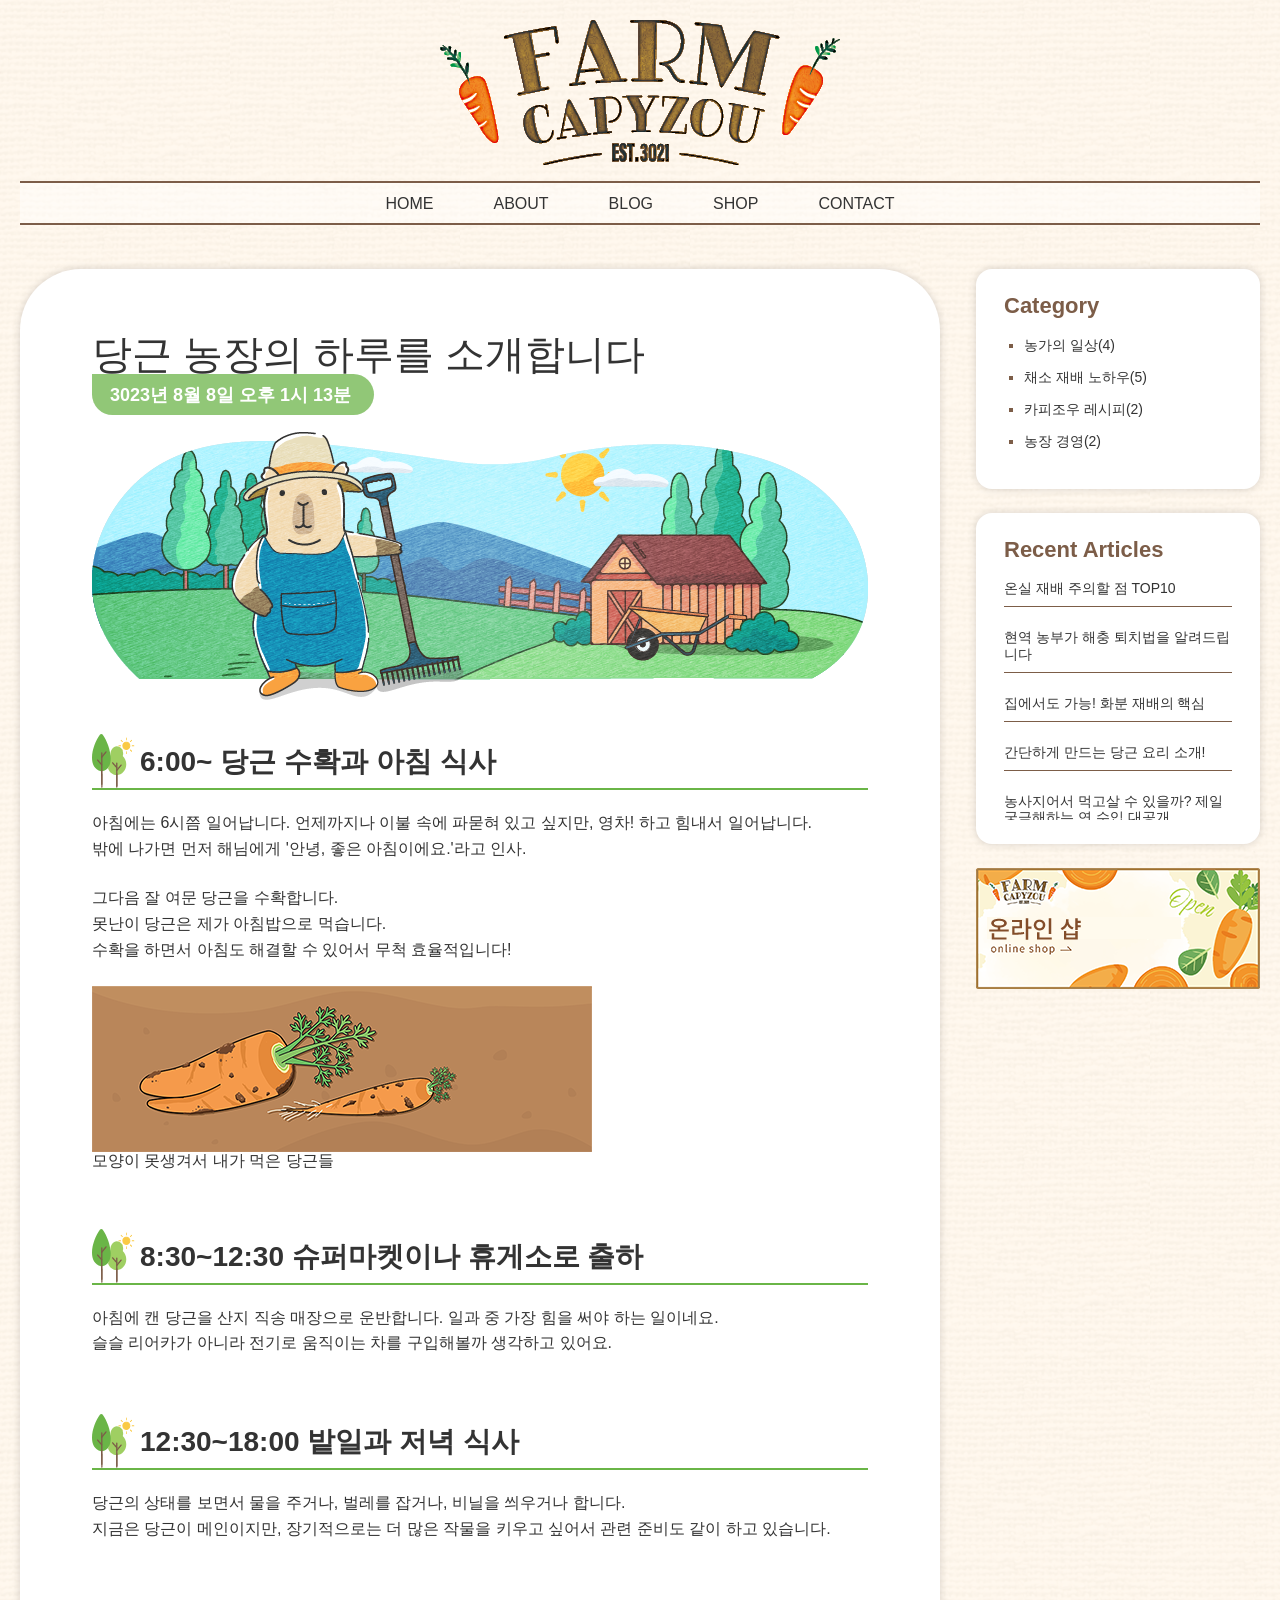
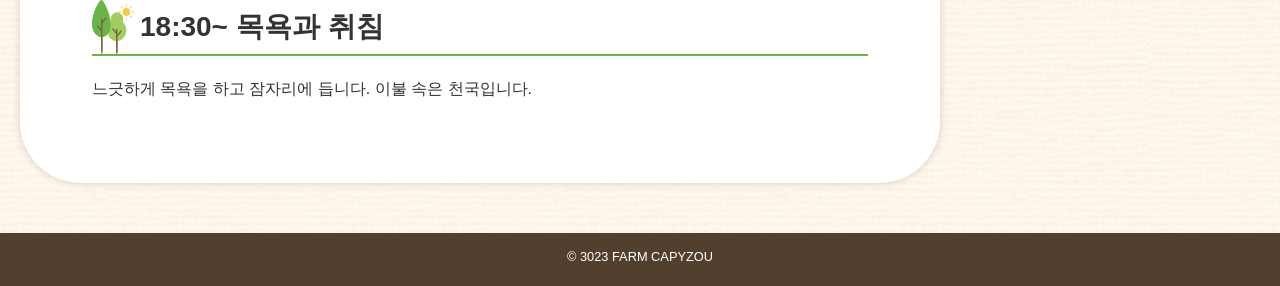
<file: test0413/06장/작업/index.html>
<!DOCTYPE html>
<html lang="ko">
  <head>
    <meta charset="UTF-8">
    <link rel="stylesheet" href="css/reset.css">
    <link rel="stylesheet" href="css/style.css">
    <title>FARM CAPYZOU</title>
  </head>
  <body>
    <header>
      
      <h1>
        <img src="images/logo.png" alt="FARM CAPYZOU">
      </h1>
      <section>

        <nav>
          <ul>
            <li><a href="#">HOME</a></li>
            <li><a href="#">ABOUT</a></li>
            <li><a href="#">BLOG</a></li>
            <li><a href="#">SHOP</a></li>
            <li><a href="#">CONTACT</a></li>
          </ul>
        </nav>
      </section>
    </header>
    <div>
      <main>
        <article>
          <h2>당근 농장의 하루를 소개합니다</h2>
          <p class="postdate">
            <time datetime="3023-08-08T13:13">
              3023년 8월 8일 오후 1시 13분
            </time>
          </p>
          <p class="eyecatch">
            <img src="images/eyecatch.png" alt="농원에 있는 카피조우 그림">
          </p>
          <section>
            <h3>6:00~ 당근 수확과 아침 식사</h3>
            <p>아침에는 6시쯤 일어납니다. 언제까지나 이불 속에 파묻혀 있고 싶지만, 영차! 하고 힘내서 일어납니다.<br>밖에 나가면 먼저 해님에게 '안녕, 좋은 아침이에요.'라고 인사.</p>
            <p>
              그다음 잘 여문 당근을 수확합니다.<br>
              못난이 당근은 제가 아침밥으로 먹습니다.<br>
              수확을 하면서 아침도 해결할 수 있어서 무척 효율적입니다!<br>
            </p>
            <figure>
              <img src="images/carrots.png" alt="못난이 당근 그림">
              <figcaption>모양이 못생겨서 내가 먹은 당근들</figcaption>
            </figure>
          </section>
          <section>
            <h3>8:30~12:30 슈퍼마켓이나 휴게소로 출하</h3>
            <p>아침에 캔 당근을 산지 직송 매장으로 운반합니다. 일과 중 가장 힘을 써야 하는 일이네요.<br>슬슬 리어카가 아니라 전기로 움직이는 차를 구입해볼까 생각하고 있어요.</p>
          </section>
          <section>
            <h3>12:30~18:00 밭일과 저녁 식사</h3>
            <p>당근의 상태를 보면서 물을 주거나, 벌레를 잡거나, 비닐을 씌우거나 합니다.<br>지금은 당근이 메인이지만, 장기적으로는 더 많은 작물을 키우고 싶어서 관련 준비도 같이 하고 있습니다.</p>
          </section>
          <section>
            <h3>18:30~ 목욕과 취침</h3>
            <p>느긋하게 목욕을 하고 잠자리에 듭니다. 이불 속은 천국입니다.</p>
          </section>
        </article>
      </main>
      <aside>
        <nav class="categoryNav">
          <h2>Category</h2>
          <ul>
            <li><a href="#">농가의 일상(4)</a></li>
            <li><a href="#">채소 재배 노하우(5)</a></li>
            <li><a href="#">카피조우 레시피(2)</a></li>
            <li><a href="#">농장 경영(2)</a></li>
          </ul>
        </nav>
        <nav class="recentNav">
          <h2>Recent Articles</h2>
          <ul>
            <li><a href="#">온실 재배 주의할 점 TOP10</a></li>
            <li><a href="#">현역 농부가 해충 퇴치법을 알려드립니다</a></li>
            <li><a href="#">집에서도 가능! 화분 재배의 핵심</a></li>
            <li><a href="#">간단하게 만드는 당근 요리 소개!</a></li>
            <li><a href="#">농사지어서 먹고살 수 있을까? 제일 궁금해하는 연 수입 대공개</a></li>
            <li><a href="#">안녕하세요. FARM CAPYZOU입니다.</a></li>
          </ul>
        </nav>
        <p>
          <a href="#"><img src="images/side_banner.png" alt="온라인 샵 배너"></a>
        </p>
      </aside>
    </div>
    <footer>
      <p><small>© 3023 FARM CAPYZOU</small></p>
    </footer>
  </body>
</html>
</file>
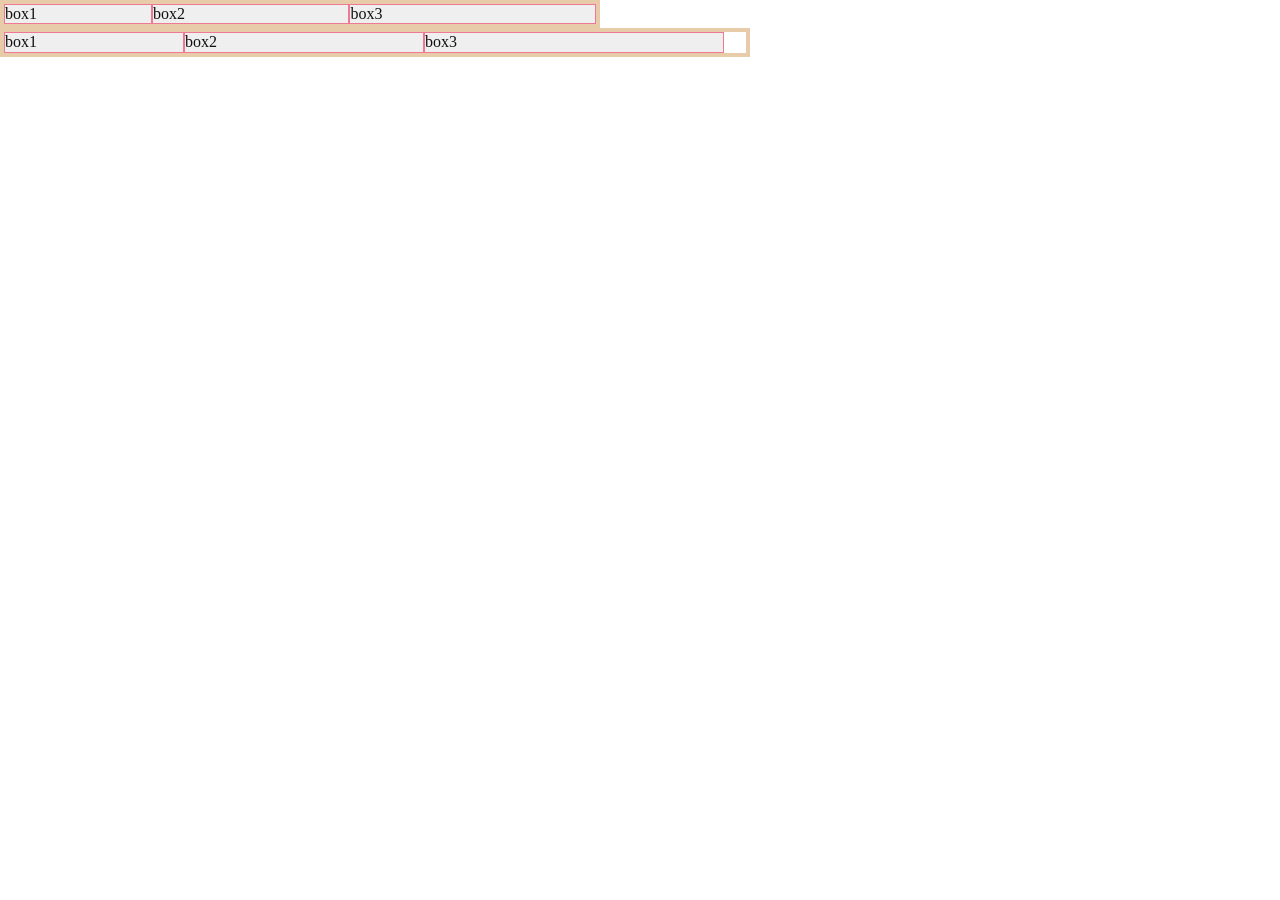
<file: test0413/Flexbox/완성/index.html>
<!DOCTYPE html>
<html lang="ko">
  <head>
    <meta charset="UTF-8">
    <link rel="stylesheet" href="css/reset.css">
    <link rel="stylesheet" href="css/style.css">
    <title>Flexbox 연습</title>
  </head>
  <body>
    <ul>
      <li class="b1">box1</li>
      <li class="b2">box2</li>
      <li class="b3">box3</li>
    </ul>

    <ul class="ul2">
      <li class="b1">box1</li>
      <li class="b2">box2</li>
      <li class="b3">box3</li>
    </ul>
  </body>
</html>
</file>
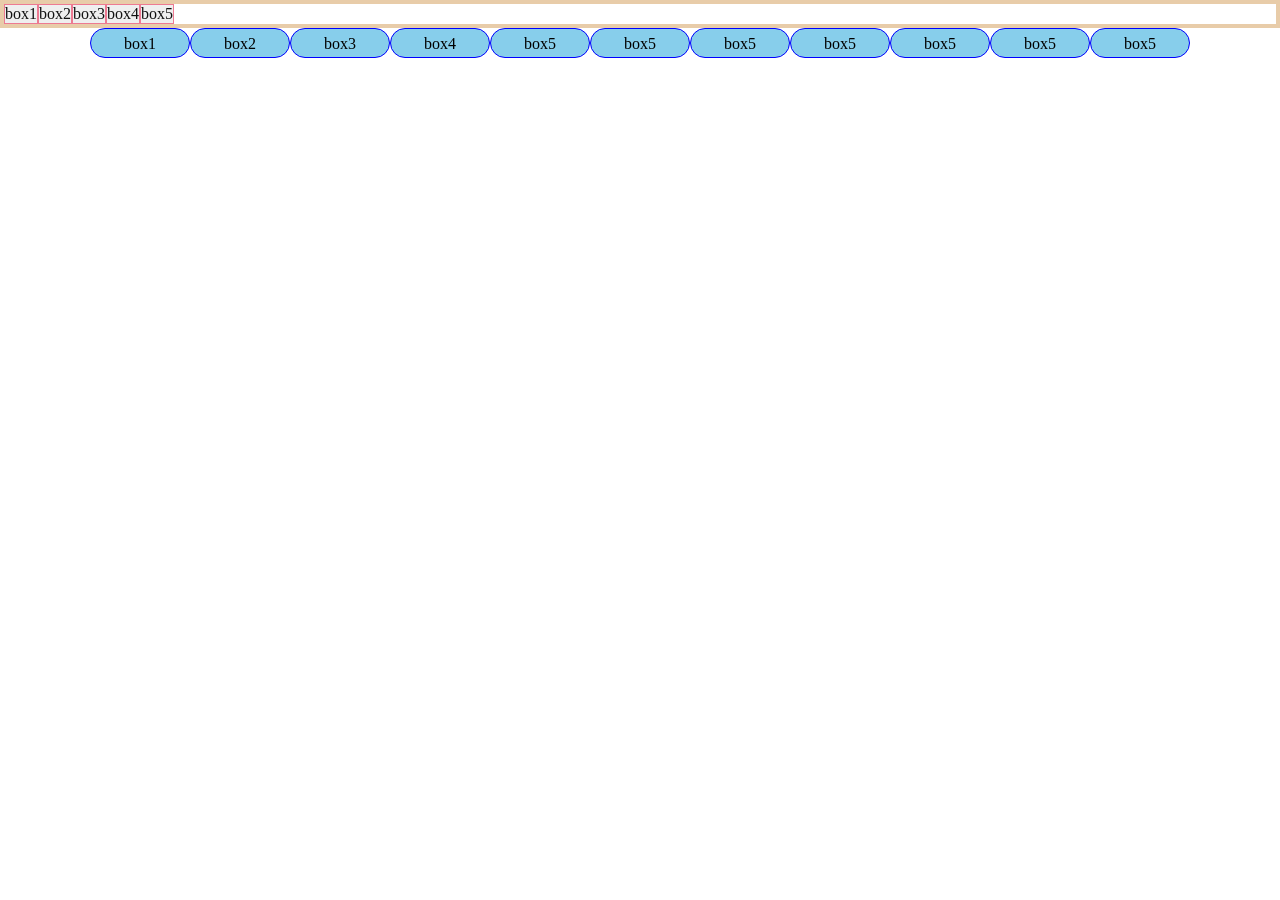
<file: test0413/Flexbox/작업/index.html>
<!DOCTYPE html>
<html lang="ko">
  <head>
    <meta charset="UTF-8">
    <link rel="stylesheet" href="css/reset.css">
    <link rel="stylesheet" href="css/style.css">
    <title>Flexbox 연습</title>
    <style>
      ul {
        display: flex;
      }

      .container {
        display: flex;
        justify-content: center;
        flex-wrap: nowrap;
      }
      .item {
        width: 100px;
        height: 30px;
        background-color: skyblue;
        border: 1px solid blue;
        border-radius: 15px;
        text-align: center;
        line-height: 30px;
      }
    </style>
  </head>
  <body>
    <ul>
      <li>box1</li>
      <li>box2</li>
      <li>box3</li>
      <li>box4</li>
      <li>box5</li>
    </ul>
    <div class="container">
      <div class="item">box1</div>
      <div class="item">box2</div>
      <div class="item">box3</div>
      <div class="item">box4</div>
      <div class="item">box5</div>
      <div class="item">box5</div>
      <div class="item">box5</div>
      <div class="item">box5</div>
      <div class="item">box5</div>
      <div class="item">box5</div>
      <div class="item">box5</div>
    </div>
  </body>
</html>
</file>
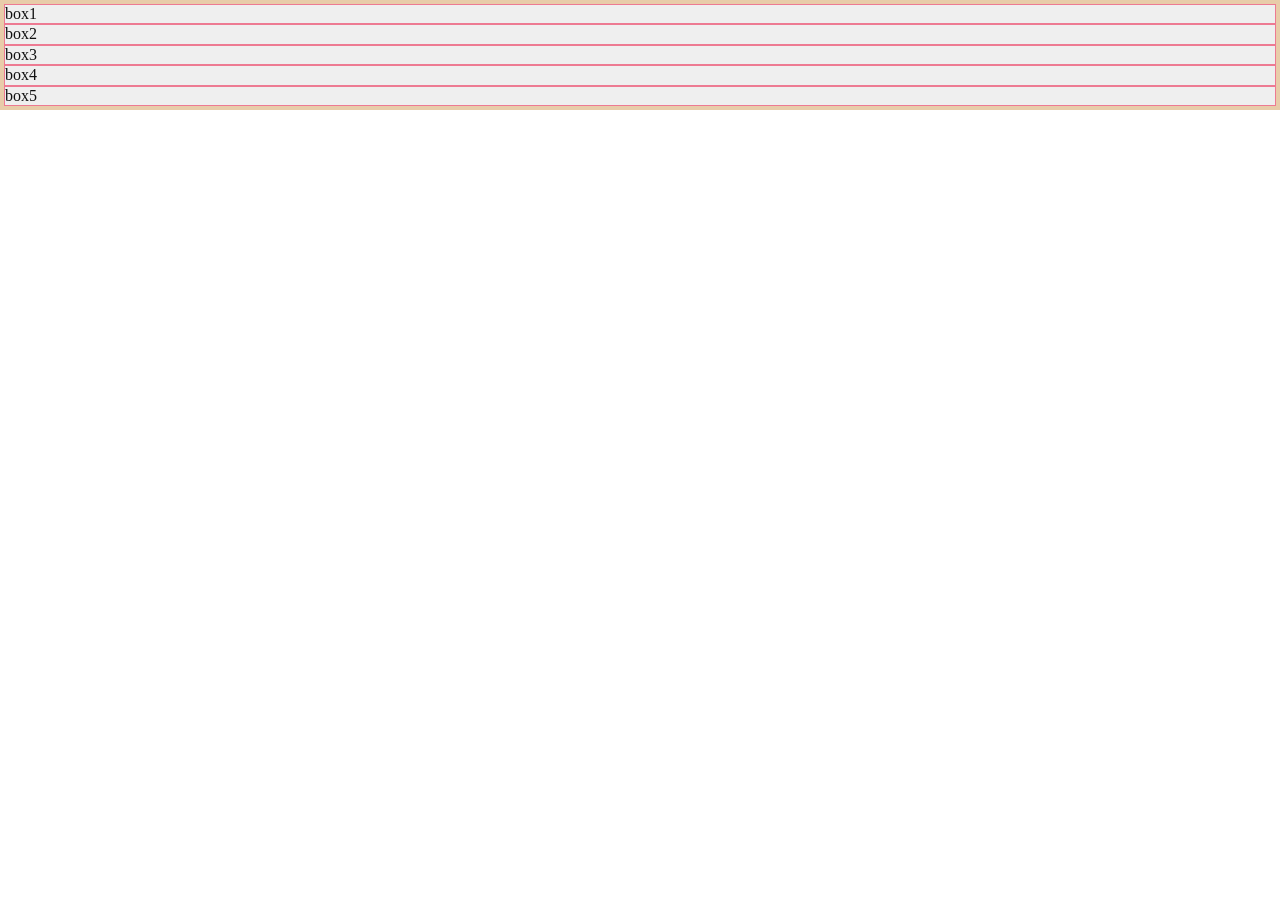
<file: test0413/06장/Flexbox/작업/index.html>
<!DOCTYPE html>
<html lang="ko">
  <head>
    <meta charset="UTF-8">
    <link rel="stylesheet" href="css/reset.css">
    <link rel="stylesheet" href="css/style.css">
    <title>Flexbox 연습</title>
  </head>
  <body>
    <ul>
      <li>box1</li>
      <li>box2</li>
      <li>box3</li>
      <li>box4</li>
      <li>box5</li>
    </ul>
  </body>
</html>
</file>
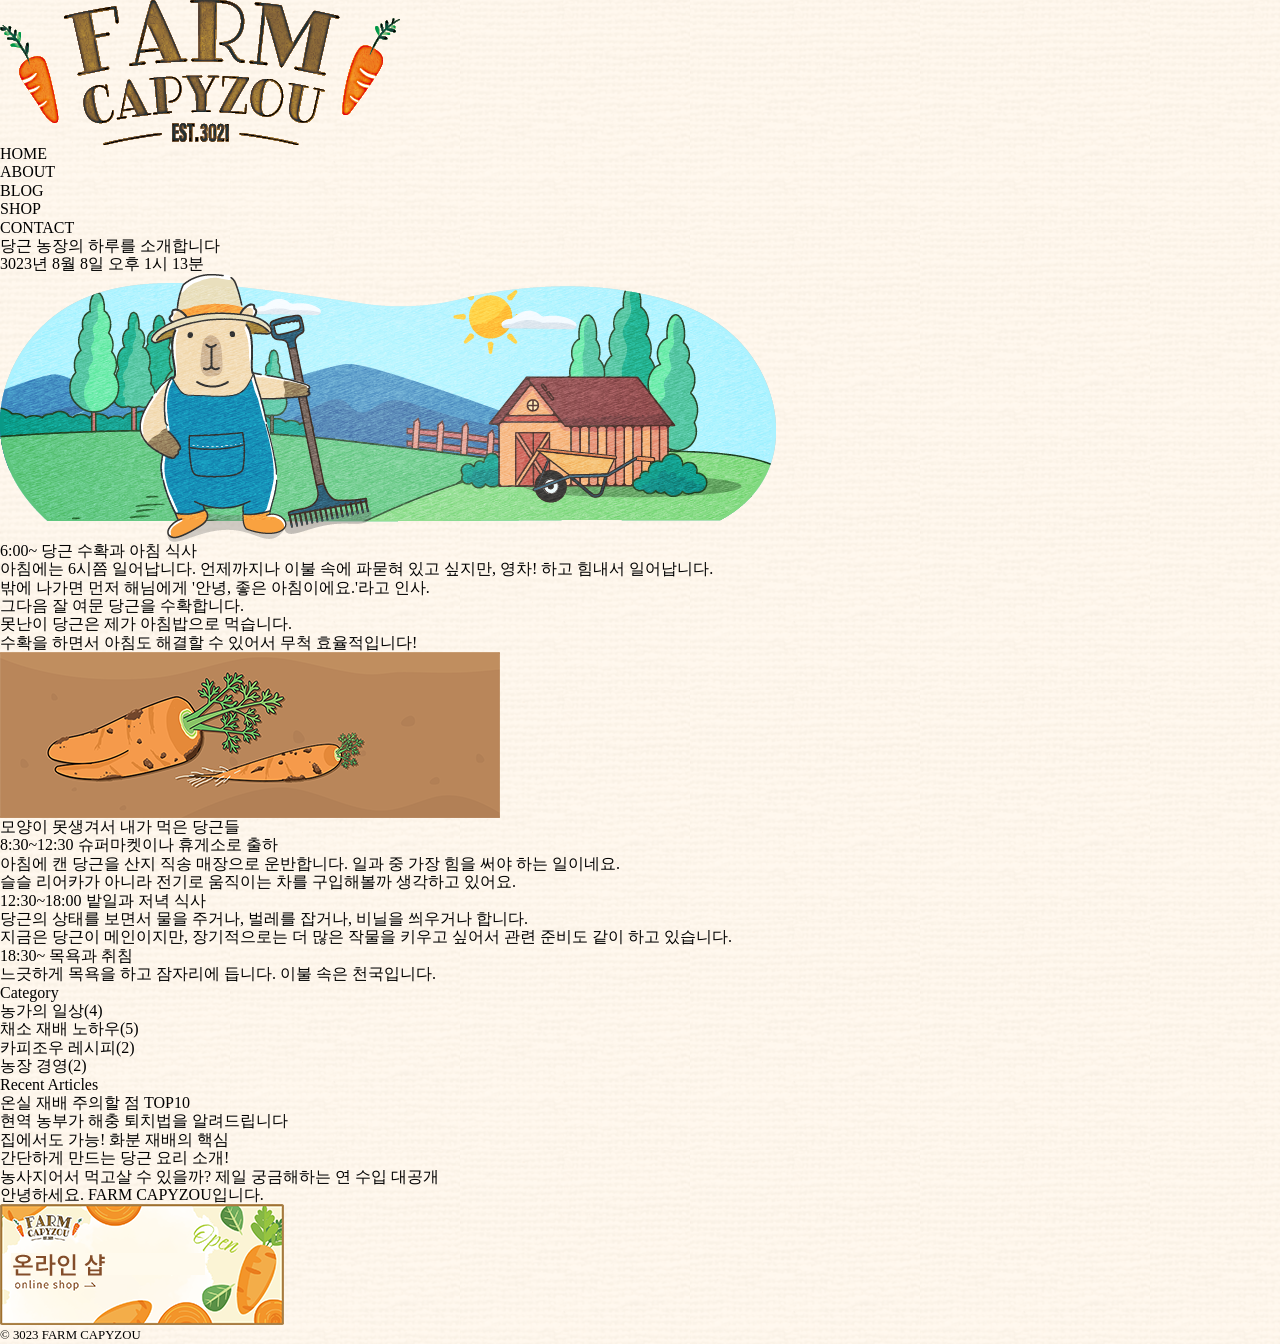
<file: test0413/06장/step/02/01_body_step1.html>
<!DOCTYPE html>
<html lang="ko">
  <head>
    <meta charset="UTF-8">
    <link rel="stylesheet" href="css/reset.css">
    <link rel="stylesheet" href="css/01_body_step1.css"><!-- ←여러분의 작업 파일에는 css/style.css가 들어갑니다 -->
    <title>FARM CAPYZOU</title>
  </head>
  <body>
    <header>
      <h1><img src="images/logo.png" alt="FARM CAPYZOU"></h1>
      <nav>
        <ul>
          <li><a href="#">HOME</a></li>
          <li><a href="#">ABOUT</a></li>
          <li><a href="#">BLOG</a></li>
          <li><a href="#">SHOP</a></li>
          <li><a href="#">CONTACT</a></li>
        </ul>
      </nav>
    </header>
    <main>
      <article>
        <h2>당근 농장의 하루를 소개합니다</h2>
        <p>
          <time datetime="3023-08-08T13:13">
            3023년 8월 8일 오후 1시 13분
          </time>
        </p>
        <p>
          <img src="images/eyecatch.png" alt="농원에 있는 카피조우 그림">
        </p>
        <section>
          <h3>6:00~ 당근 수확과 아침 식사</h3>
          <p>아침에는 6시쯤 일어납니다. 언제까지나 이불 속에 파묻혀 있고 싶지만, 영차! 하고 힘내서 일어납니다.<br>밖에 나가면 먼저 해님에게 '안녕, 좋은 아침이에요.'라고 인사.</p>
          <p>
            그다음 잘 여문 당근을 수확합니다.<br>
            못난이 당근은 제가 아침밥으로 먹습니다.<br>
            수확을 하면서 아침도 해결할 수 있어서 무척 효율적입니다!<br>
          </p>
          <figure>
            <img src="images/carrots.png" alt="못난이 당근 그림">
            <figcaption>모양이 못생겨서 내가 먹은 당근들</figcaption>
          </figure>
        </section>
        <section>
          <h3>8:30~12:30 슈퍼마켓이나 휴게소로 출하</h3>
          <p>아침에 캔 당근을 산지 직송 매장으로 운반합니다. 일과 중 가장 힘을 써야 하는 일이네요.<br>슬슬 리어카가 아니라 전기로 움직이는 차를 구입해볼까 생각하고 있어요.</p>
        </section>
        <section>
          <h3>12:30~18:00 밭일과 저녁 식사</h3>
          <p>당근의 상태를 보면서 물을 주거나, 벌레를 잡거나, 비닐을 씌우거나 합니다.<br>지금은 당근이 메인이지만, 장기적으로는 더 많은 작물을 키우고 싶어서 관련 준비도 같이 하고 있습니다.</p>
        </section>
        <section>
          <h3>18:30~ 목욕과 취침</h3>
          <p>느긋하게 목욕을 하고 잠자리에 듭니다. 이불 속은 천국입니다.</p>
        </section>
      </article>
    </main>
    <aside>
      <nav>
        <h2>Category</h2>
        <ul>
          <li><a href="#">농가의 일상(4)</a></li>
          <li><a href="#">채소 재배 노하우(5)</a></li>
          <li><a href="#">카피조우 레시피(2)</a></li>
          <li><a href="#">농장 경영(2)</a></li>
        </ul>
      </nav>
      <nav>
        <h2>Recent Articles</h2>
        <ul>
          <li><a href="#">온실 재배 주의할 점 TOP10</a></li>
          <li><a href="#">현역 농부가 해충 퇴치법을 알려드립니다</a></li>
          <li><a href="#">집에서도 가능! 화분 재배의 핵심</a></li>
          <li><a href="#">간단하게 만드는 당근 요리 소개!</a></li>
          <li><a href="#">농사지어서 먹고살 수 있을까? 제일 궁금해하는 연 수입 대공개</a></li>
          <li><a href="#">안녕하세요. FARM CAPYZOU입니다.</a></li>
        </ul>
      </nav>
      <p>
        <a href="#"><img src="images/side_banner.png" alt="온라인 샵 배너"></a>
      </p>
    </aside>
    <footer>
      <p><small>© 3023 FARM CAPYZOU</small></p>
    </footer>
  </body>
</html>
</file>
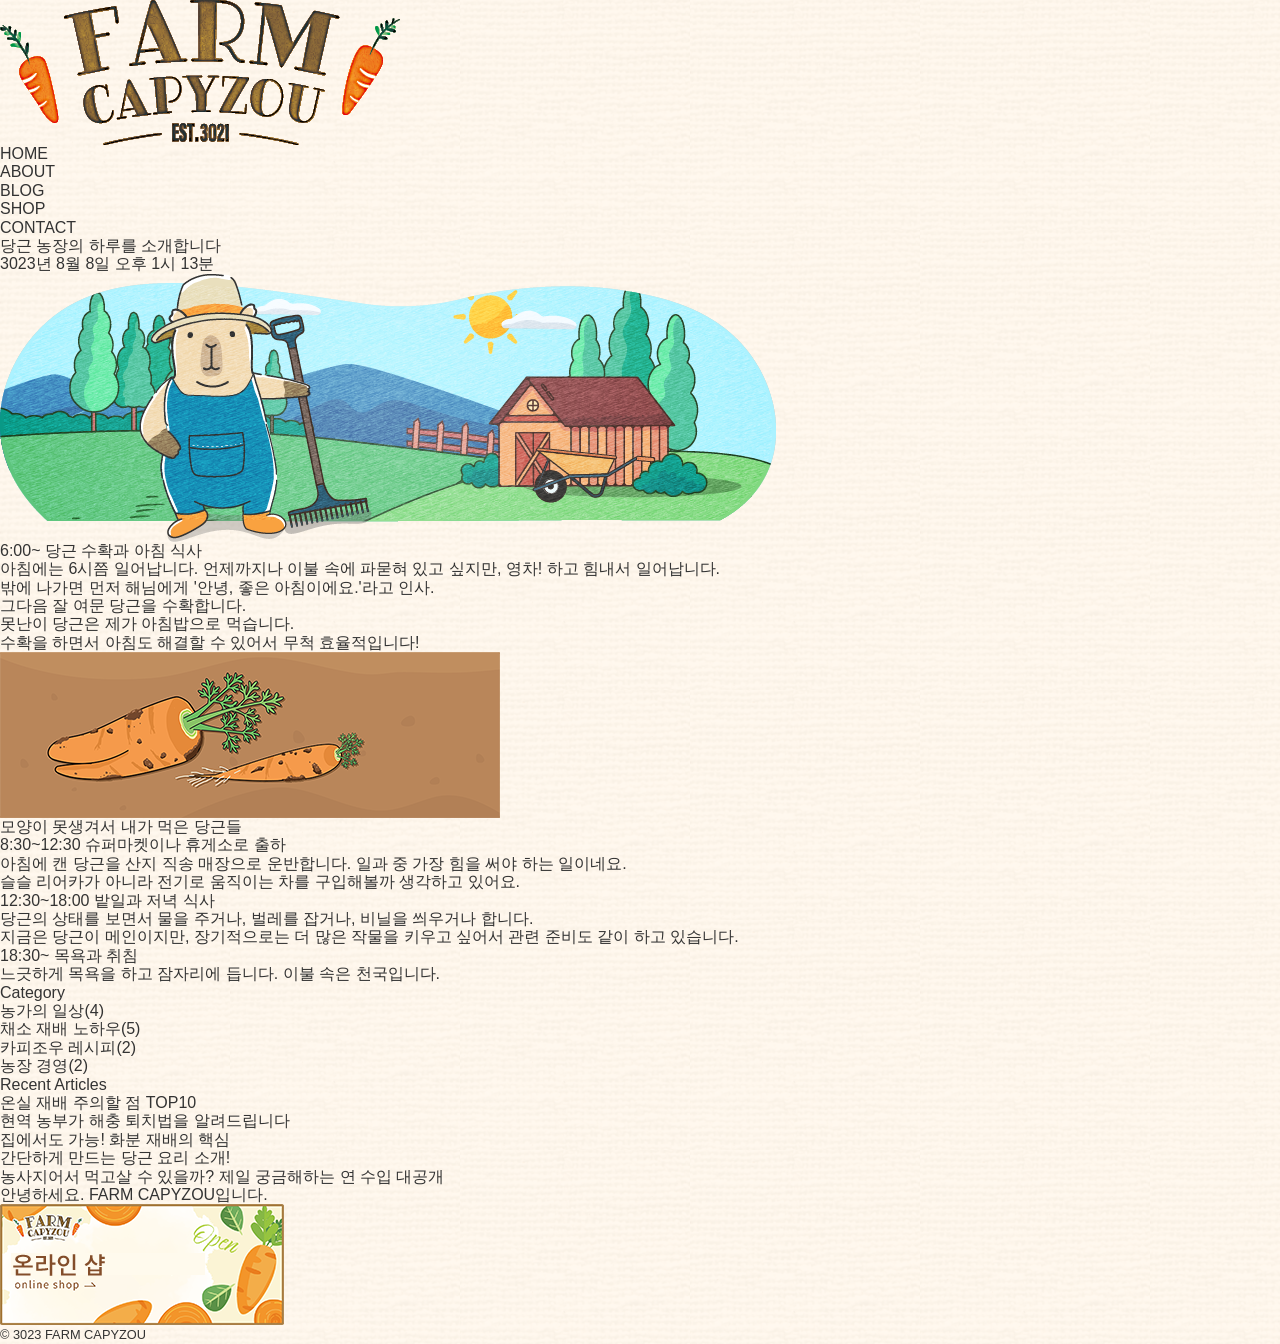
<file: test0413/06장/step/02/01_body_step2.html>
<!DOCTYPE html>
<html lang="ko">
  <head>
    <meta charset="UTF-8">
    <link rel="stylesheet" href="css/reset.css">
    <link rel="stylesheet" href="css/01_body_step2.css"><!-- ←여러분의 작업 파일에는 css/style.css가 들어갑니다 -->
    <title>FARM CAPYZOU</title>
  </head>
  <body>
    <header>
      <h1><img src="images/logo.png" alt="FARM CAPYZOU"></h1>
      <nav>
        <ul>
          <li><a href="#">HOME</a></li>
          <li><a href="#">ABOUT</a></li>
          <li><a href="#">BLOG</a></li>
          <li><a href="#">SHOP</a></li>
          <li><a href="#">CONTACT</a></li>
        </ul>
      </nav>
    </header>
    <main>
      <article>
        <h2>당근 농장의 하루를 소개합니다</h2>
        <p>
          <time datetime="3023-08-08T13:13">
            3023년 8월 8일 오후 1시 13분
          </time>
        </p>
        <p>
          <img src="images/eyecatch.png" alt="농원에 있는 카피조우 그림">
        </p>
        <section>
          <h3>6:00~ 당근 수확과 아침 식사</h3>
          <p>아침에는 6시쯤 일어납니다. 언제까지나 이불 속에 파묻혀 있고 싶지만, 영차! 하고 힘내서 일어납니다.<br>밖에 나가면 먼저 해님에게 '안녕, 좋은 아침이에요.'라고 인사.</p>
          <p>
            그다음 잘 여문 당근을 수확합니다.<br>
            못난이 당근은 제가 아침밥으로 먹습니다.<br>
            수확을 하면서 아침도 해결할 수 있어서 무척 효율적입니다!<br>
          </p>
          <figure>
            <img src="images/carrots.png" alt="못난이 당근 그림">
            <figcaption>모양이 못생겨서 내가 먹은 당근들</figcaption>
          </figure>
        </section>
        <section>
          <h3>8:30~12:30 슈퍼마켓이나 휴게소로 출하</h3>
          <p>아침에 캔 당근을 산지 직송 매장으로 운반합니다. 일과 중 가장 힘을 써야 하는 일이네요.<br>슬슬 리어카가 아니라 전기로 움직이는 차를 구입해볼까 생각하고 있어요.</p>
        </section>
        <section>
          <h3>12:30~18:00 밭일과 저녁 식사</h3>
          <p>당근의 상태를 보면서 물을 주거나, 벌레를 잡거나, 비닐을 씌우거나 합니다.<br>지금은 당근이 메인이지만, 장기적으로는 더 많은 작물을 키우고 싶어서 관련 준비도 같이 하고 있습니다.</p>
        </section>
        <section>
          <h3>18:30~ 목욕과 취침</h3>
          <p>느긋하게 목욕을 하고 잠자리에 듭니다. 이불 속은 천국입니다.</p>
        </section>
      </article>
    </main>
    <aside>
      <nav>
        <h2>Category</h2>
        <ul>
          <li><a href="#">농가의 일상(4)</a></li>
          <li><a href="#">채소 재배 노하우(5)</a></li>
          <li><a href="#">카피조우 레시피(2)</a></li>
          <li><a href="#">농장 경영(2)</a></li>
        </ul>
      </nav>
      <nav>
        <h2>Recent Articles</h2>
        <ul>
          <li><a href="#">온실 재배 주의할 점 TOP10</a></li>
          <li><a href="#">현역 농부가 해충 퇴치법을 알려드립니다</a></li>
          <li><a href="#">집에서도 가능! 화분 재배의 핵심</a></li>
          <li><a href="#">간단하게 만드는 당근 요리 소개!</a></li>
          <li><a href="#">농사지어서 먹고살 수 있을까? 제일 궁금해하는 연 수입 대공개</a></li>
          <li><a href="#">안녕하세요. FARM CAPYZOU입니다.</a></li>
        </ul>
      </nav>
      <p>
        <a href="#"><img src="images/side_banner.png" alt="온라인 샵 배너"></a>
      </p>
    </aside>
    <footer>
      <p><small>© 3023 FARM CAPYZOU</small></p>
    </footer>
  </body>
</html>
</file>
<file: test0406/작업/css/style.css>
@charset "UTF-8";

body {
    background-color: pink;
    /* font-family: Verdana, Geneva, Tahoma, sans-serif; */
    font-family: "Noto Sans KR", sans-serif;
}

h1 {
    font-size: 18px;
    border: 3px solid #fff;
    border-radius: 100px;
    padding: 6px 0;
    margin: 20px auto;
    width: 300px;
    text-align: center;

}

p, ul {
    text-align: center;
    margin-bottom: 20px;
}

img {
    border-radius: 50%;
}
a {
    background-color: #ff9a9e;
    display: block;
    padding: 20px 0;
    border-radius: 4px;
    color: white;
    font-weight: 400;

}
a:hover {
    color: blue;
    background-color: white;
}

ul {
    width: 300px;
    margin: 0 auto;
}
li {
    margin-bottom: 20px;
}
</file>
<file: test0413/06장/완성/css/style.css>
@charset "utf-8";

body {
  background-image: url(../images/bg.png);
  font-size: 16px;
  font-family: 'arial','Apple SD Gothic Neo','NanumGothic',sans-serif;
  color: #333333;
}
header {
  width: 1240px;
  margin: 0 auto 44px;
}
h1 {
  text-align: center;
  padding: 20px 0px 16px;
}
header nav ul {
  display: flex;
  justify-content: center;
  border-top: 2px solid #7c5d48;
  border-bottom: 2px solid #7c5d48;
  background-color: rgba(255,255,255,0.42);
  padding: 12px 0px 10px;
}
header nav ul li {
  margin: 0 20px;
}
header nav ul li a {
  font-size: 22px;
  font-weight: bold;
  color: #7c5d48;
}
header nav ul li a:hover {
  text-decoration: underline double;
}
div {
  width: 1240px;
  margin: 0 auto 50px;
  display: flex;
  justify-content: space-between;
}
main {
  flex-basis: 920px;
  background-color: #ffffff;
  border-radius: 16px;
  padding: 62px 72px 32px 72px;
  box-shadow: 0px 0px 8px rgba(0,0,0,0.16);
}
aside {
  flex-basis: 284px;
}
aside nav {
  border-radius: 16px;
  background-color: #ffffff;
  box-shadow: 0px 0px 8px rgba(0,0,0,0.16);
  padding: 24px 28px;
  margin-bottom: 24px;
}
aside nav h2 {
  margin-bottom: 18px;
  font-size: 22px;
  font-weight: bold;
  color: #7c5d48;
}
aside nav ul {
  font-size: 14px;
}
.categoryNav ul li {
  list-style-type: square;
  color: #7c5d48;
  margin: 0 0 16px 20px;
}
.categoryNav ul li a {
  color: #333333;
}
.recentNav ul li {
  border-bottom: 1px solid #7c5d48;
  padding-bottom: 10px;
  margin-bottom: 22px;
}
.recentNav ul {
  height: 240px;
  overflow: hidden scroll;
}
article h2 {
  font-size: 40px;
  font-weight: 500;
  margin-bottom: 8px;
}
time {
  background-color: #91c777;
  border-radius: 0px 22px 22px 22px;
  font-size: 18px;
  font-weight: bold;
  color: #ffffff;
  padding: 11px 23px 10px 18px;
  display: inline-block;
}
.postdate {
  margin-bottom: 26px;
}
.eyecatch {
  margin-bottom: 26px;
}
article h3 {
  border-bottom: 2px solid #6ab547;
  margin-bottom: 20px;
  font-size: 28px;
  font-weight: 600;
  background-image: url(../images/h2_icon.png);
  background-repeat: no-repeat;
  background-position: left bottom;
  padding: 20px 10px 10px 48px;
}
article section p {
  line-height: 1.6;
  margin-bottom: 24px;
}
article section {
  margin-bottom: 50px;
}
footer {
  background-color: #523f2e;
  color: #ffffff;
  text-align: center;
  padding: 14px 10px 20px;
}
</file>
<file: test0413/06장/작업/css/style.css>
@charset "utf-8";

body {
    background-image: url(../images/bg.png);
    font-size: 16px;
    font-family: 'arial', 'Apple SD Gothic Neo', 'NanumGothic', sans-serif;
    color: #333;
}
header {
    width: 1240px;
    margin: 0 auto 44px;
    /* background-color: skyblue; */
}
h1 {
    text-align: center;
    padding: 20px 0px 16px;
}
header nav ul {
    display: flex;
    justify-content: center;
    border-top: 2px solid #7c5d48;
    border-bottom: 2px solid #7c5d48;
    background-color: rgba(255, 255, 255, .42);
    padding: 12px 0px 10px;
}
header nav ul li {
    margin: 0 20px;

}

header nav ul li a {
    padding: 10px;
}
header nav ul li a:hover {
    text-decoration: underline double;
    background-color: #333;
    color: white;
}

div {
    /* background-color: orange; */
    width: 1240px;
    margin: 0 auto 50px;
    display: flex;
    justify-content: space-between;

}
main {
    flex-basis: 920px;
    background-color: #fff;
    border-radius: 61px;
    padding: 62px 72px 32px 72px;
    box-shadow: 0px 0px 8px rgba(0, 0, 0, .16);
}
aside {
    /* background-color: skyblue; */
    flex-basis: 284px;
}
aside nav {
    background-color: #fff;
    border-radius: 16px;
    box-shadow: 0px 0px 8px rgba(0,0,0,0.16);
    padding: 24px 28px;
    margin-bottom: 24px;
}
aside nav h2 {
    margin-bottom: 18px;
    font-size: 22px;
    font-weight: 600;
    color: #7c5d48;
}
aside nav ul {
    font-size: 14px;
}

.categoryNav ul li {
    list-style-type: square;
    color: #7c5d48;
    margin: 0 0 16px 20px;

}
.categoryNav ul li a {
    color: #333;
}
.recentNav ul li {
    border-bottom: 1px solid #7c5d48;
    padding-bottom: 10px;
    margin-bottom: 22px;
}
.recentNav ul {
    height: 240px;
    overflow: hidden scroll;
}

/* 메인 아티클*/
article h2 {
    font-size: 40px;
    font-weight: 500;
    margin-bottom: 8px;
}

time {
    background-color: #91c777;
    border-radius: 0 22px 22px 22px;
    font-size: 18px;
    font-weight: bold;
    color: #fff;
    padding: 11px 23px 10px 18px;
}

.postdate {
    margin-bottom: 26px;
}

.eyecatch {
    margin-bottom: 26px;
}

article h3 {
    border-bottom: 2px solid #6ab547;
    margin-bottom: 20px;
    font-size: 28px;
    font-weight: 600;
    background-image: url(../images/h2_icon.png);
    background-repeat: no-repeat;
    background-position: left bottom;
    padding: 20px 10px 10px 48px;

}

article section p {
    line-height: 1.6;
    margin-bottom: 24px;
}
article section {
    margin-bottom: 50px;
}
footer {
    background-color: #523f2e;
    color: #fff;
    text-align: center;
    padding: 14px 10px 20px;
}
</file>
<file: test0413/Flexbox/완성/css/style.css>
@charset "utf-8";

/*구분하기 쉽도록 색상을 넣습니다*/
ul {
  border: 4px solid #e8cca9;
}
ul li {
  background-color: #efefef;
  border: 1px solid #ed7a92;
  color: #111111;
}

/*아래에 Flexbox 코드를 넣습니다*/
ul {
  display: flex;
  width: 600px;
}

.ul2 {
  width: 750px;
}

.b1{
  flex-basis: 180px;
}
.b2{
  flex-basis: 240px;
}
.b3{
  flex-basis: 300px;
}
</file>
<file: test0413/Flexbox/작업/css/style.css>
@charset "utf-8";

/*구분하기 쉽도록 색상을 넣습니다*/
ul {
  border: 4px solid #e8cca9;
}
ul li {
  background-color: #efefef;
  border: 1px solid #ed7a92;
  color: #111111;
}

/*아래에 Flexbox 코드를 넣습니다*/
</file>
<file: test0413/06장/Flexbox/작업/css/style.css>
@charset "utf-8";

/*구분하기 쉽도록 색상을 넣습니다*/
ul {
  border: 4px solid #e8cca9;
}
ul li {
  background-color: #efefef;
  border: 1px solid #ed7a92;
  color: #111111;
}

/*아래에 Flexbox 코드를 넣습니다*/
</file>
<file: test0413/06장/step/02/css/01_body_step1.css>
@charset "utf-8";

body {
  background-image: url(../images/bg.png);
}
</file>
<file: test0413/06장/step/02/css/01_body_step2.css>
@charset "utf-8";

body {
  background-image: url(../images/bg.png);
  font-size: 16px;
  font-family: 'arial','Apple SD Gothic Neo','NanumGothic',sans-serif;
  color: #333333;
}
</file>
